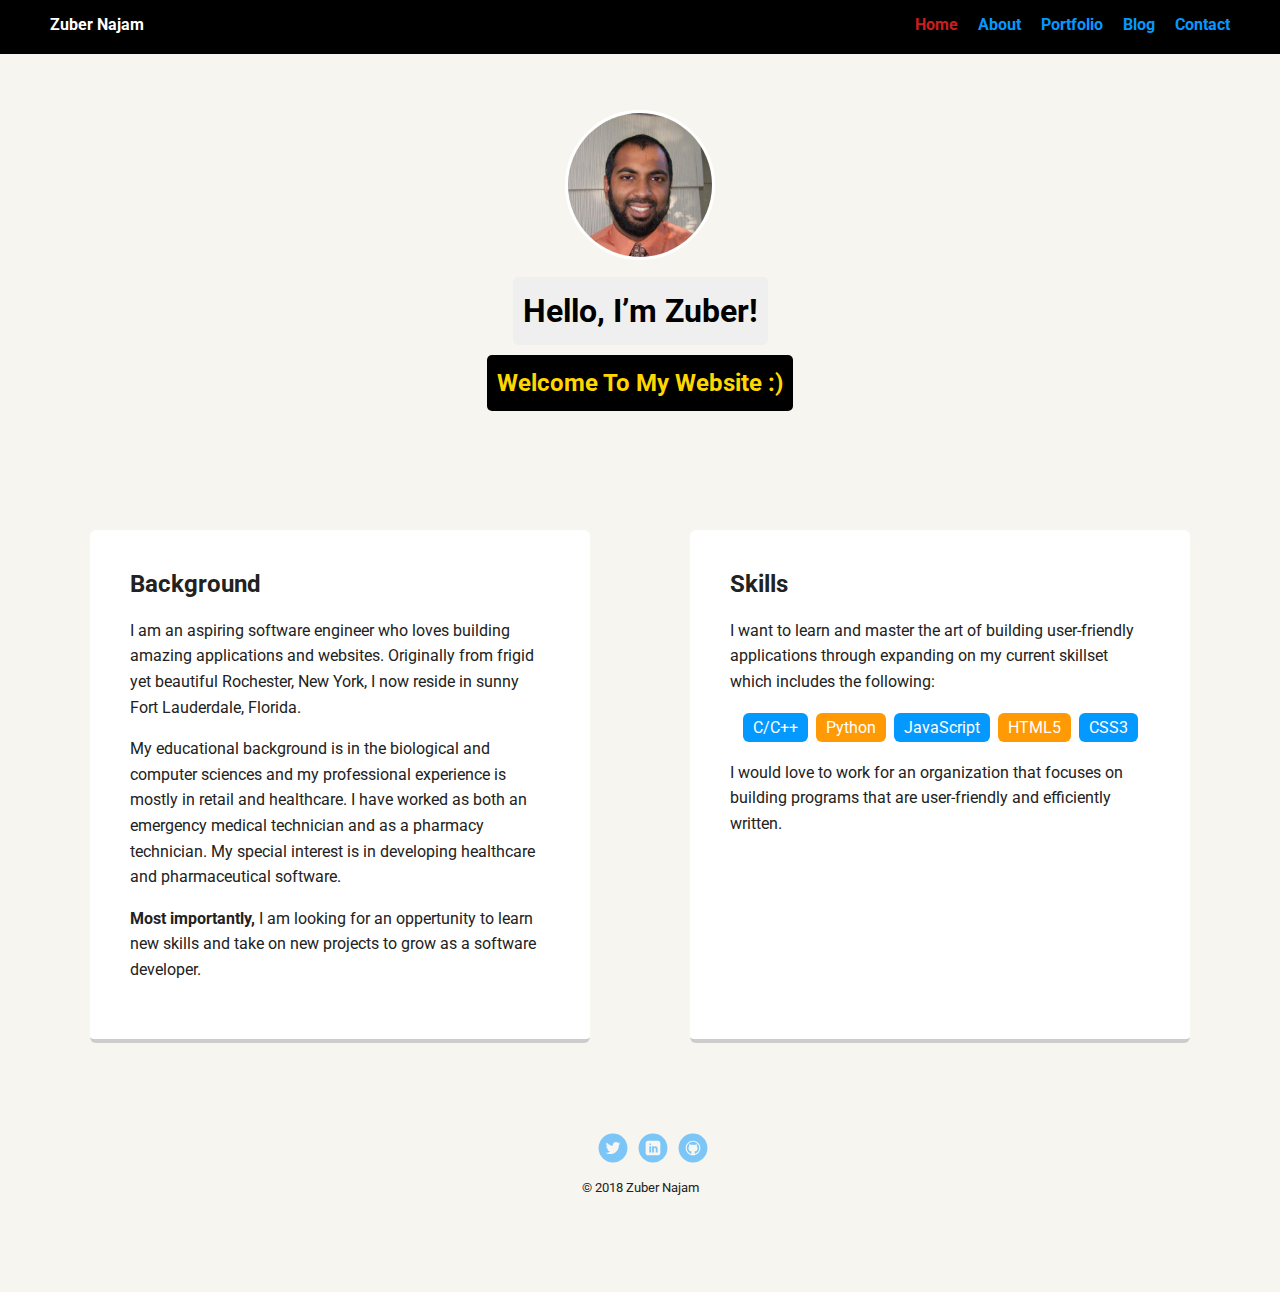
<file: index.html>
<!doctype html>
<html lang="en">
<head>
  <meta charset="utf-8">
  <title>Zuber Najam's Website</title>
  <meta name="viewport" content="width=device-width, initial-scale=1.0">
  <link rel="stylesheet" href="styles.css">
  <link href="https://fonts.googleapis.com/css?family=Muli%7CRoboto:400,300,500,700,900" rel="stylesheet"></head>
  <body>

    <div class="main-nav">
        <ul class="nav">
          <li class="name">Zuber Najam</li>
          <li><a href="index.html" class="selected">Home</a></li>
          <li><a href="about.html">About</a></li>
          <li><a href="portfolio.html">Portfolio</a></li>
          <li><a href="blog.html">Blog</a></li>
          <li><a href="contact.html">Contact</a></li>
        </ul>
    </div>

    <header>
      <img src="me.jpeg" alt="Picture of Me" class="profile-image">
      <h1 class="tag name">Hello, I’m Zuber!</h1>
      <h2 class="tag greet">Welcome To My Website :)</h2>
    </header>

    <main class="flex">
      <div class="card">
        <h2>Background</h2>
        <p>I am an aspiring software engineer who loves building amazing applications and websites. Originally from frigid yet beautiful Rochester, New York, I now reside in sunny Fort Lauderdale, Florida.</p>
        <p>My educational background is in the biological and computer sciences and my professional experience is mostly in retail and healthcare. I have worked as both an emergency medical technician and as a pharmacy technician. My special interest is in developing healthcare and pharmaceutical software.</p>
        <P><strong>Most importantly,</strong> I am looking for an oppertunity to learn new skills and take on new projects to grow as a software developer.</p>
      </div> 

      <div class="card">
        <h2>Skills</h2>
        <p>I want to learn and master the art of building user-friendly applications through expanding on my current skillset which includes the following:</p>
        <ul class="skills">
          <li>C/C++</li>
          <li>Python</li>
          <li>JavaScript</li>
          <li>HTML5</li>
          <li>CSS3</li>
        </ul>
        <p>I would love to work for an organization that focuses on building programs that are user-friendly and efficiently written.</p>
      </div> 

    </main>
    <footer>
      <ul>
        <li><a href="https://twitter.com/StarHarbinger3Z" target="_blank" class="social twitter">Twitter</a></li>
        <li><a href="https://www.linkedin.com/in/zubernajam" target="_blank" class="social linkedin">LinkedIn</a></li>
        <li><a href="https://github.com/ZuberN" target="_blank" class="social github">Github</a></li>
      </ul>
      <p class="copyright"><small> &copy; 2018 Zuber Najam</small></p>
    </footer>
  </body>
  </html>
</file>
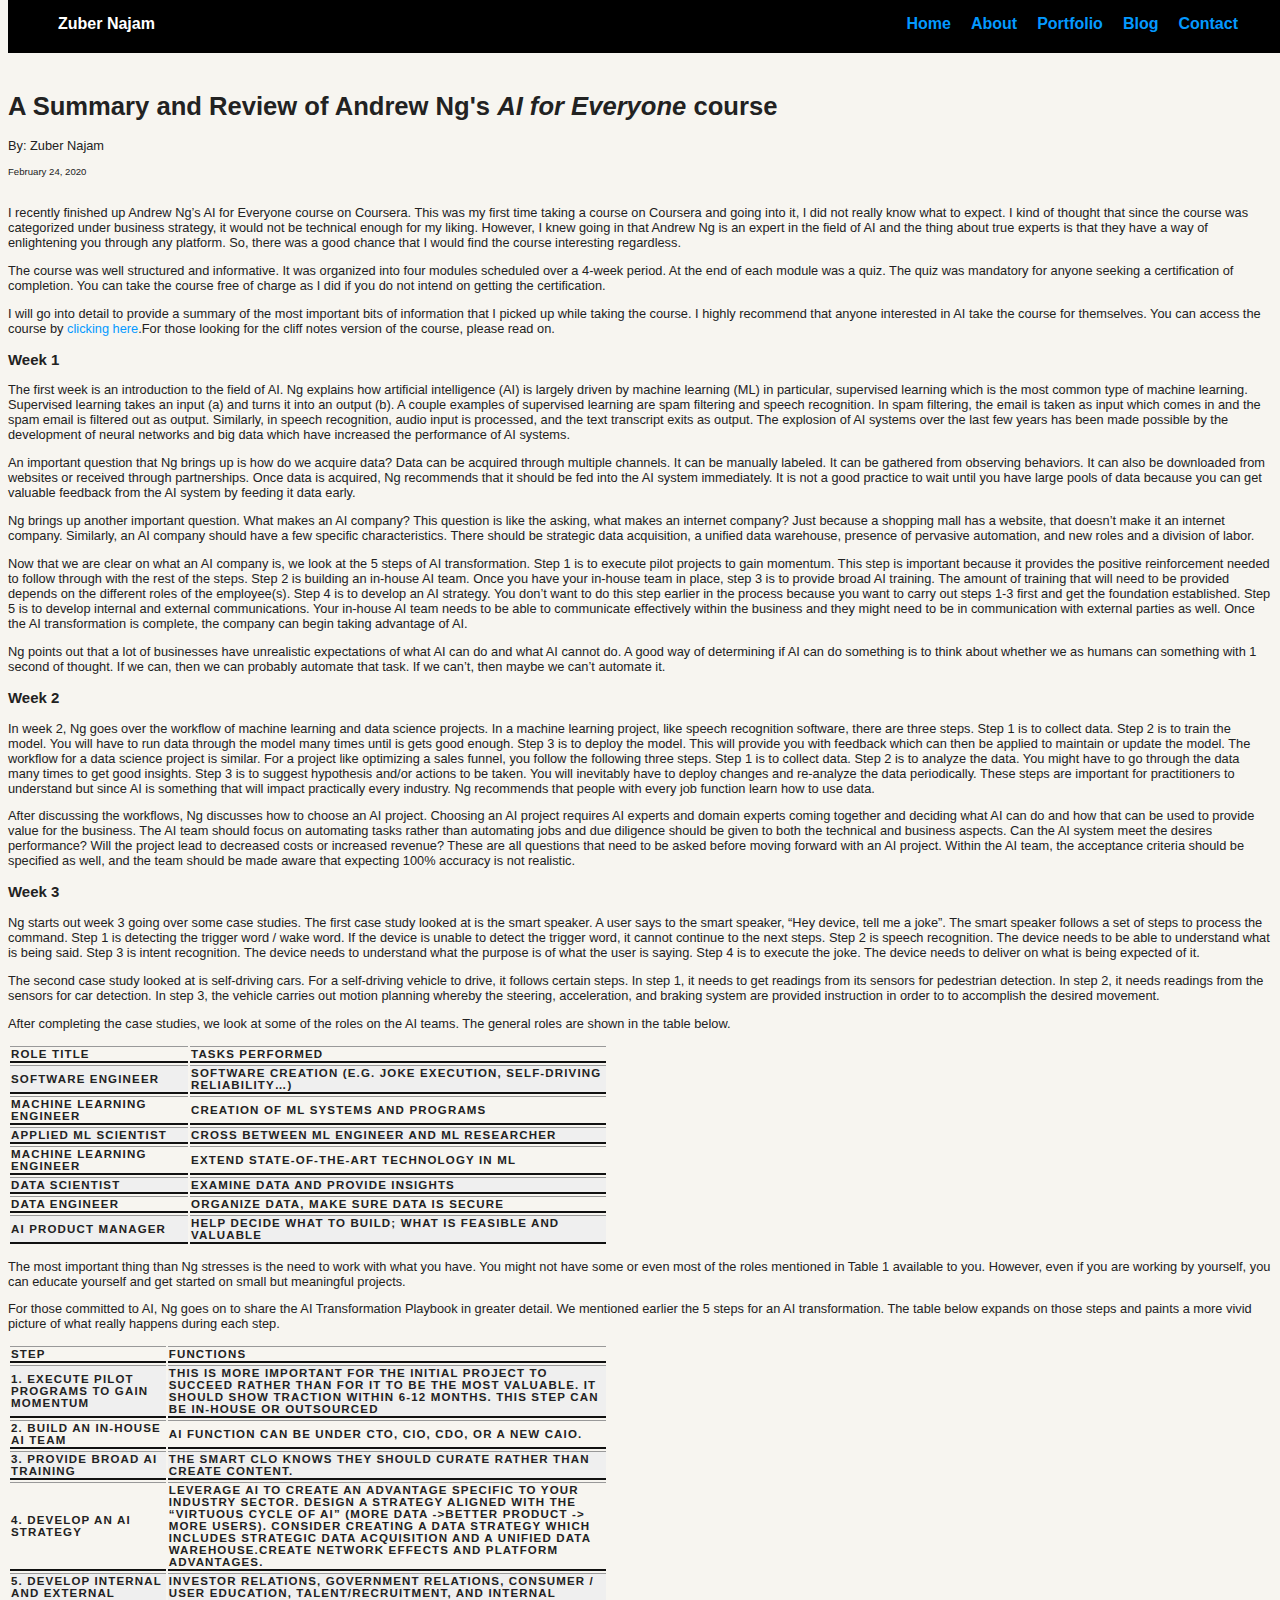
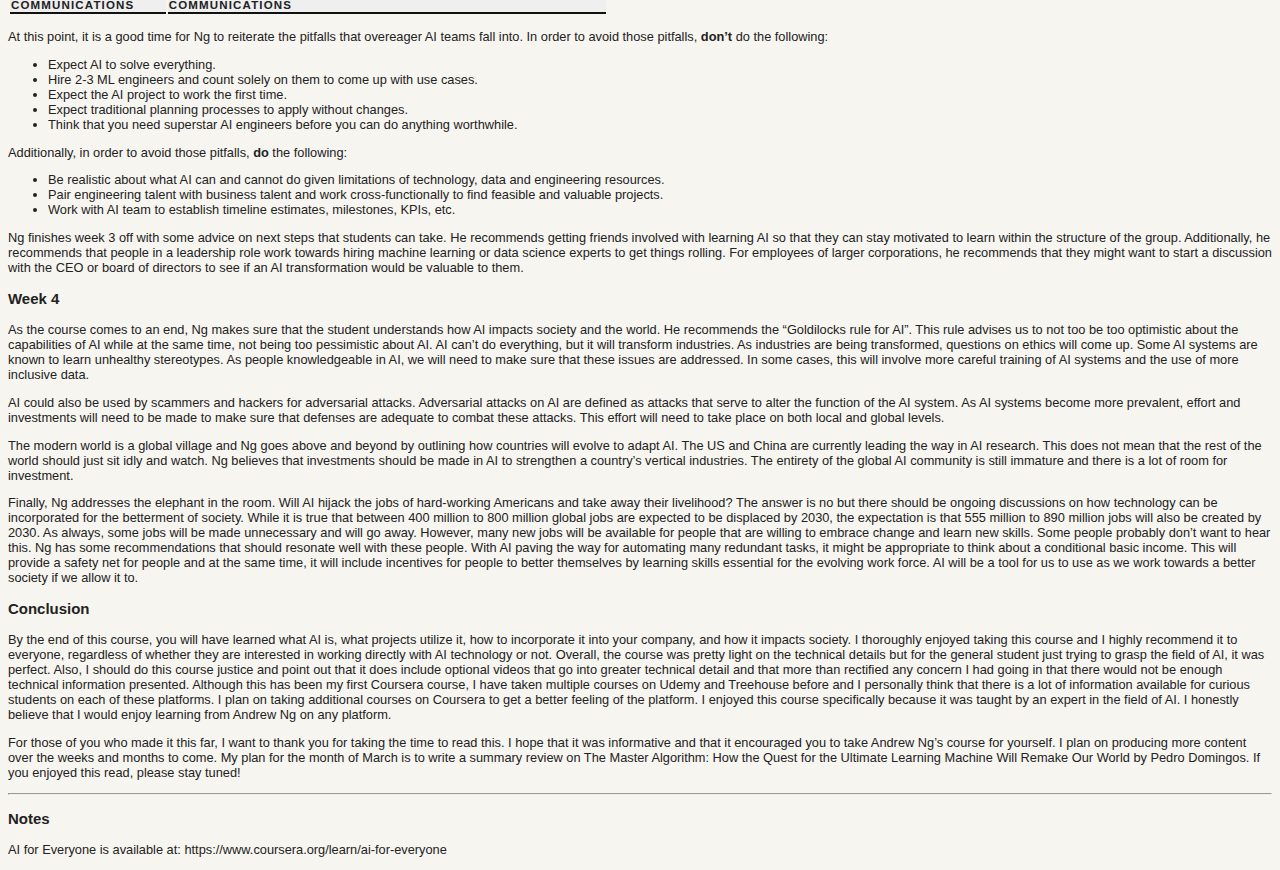
<file: A Summary and Review of Andrew Ng's AI for Everyone.html>
<!DOCTYPE html>
<!-- saved from url=(0087)file:///C:/Users/zsyed/Documents/Career/Personal%20Website/zubernajam.com/article4.html -->
<html lang="en"><head><meta http-equiv="Content-Type" content="text/html; charset=UTF-8">
  
  <title>A Summary and Review of Andrew Ng's AI for Everyone</title>
  <meta name="viewport" content="width=device-width, initial-scale=1.0">
  <link rel="stylesheet" href="./A Summary and Review of Andrew Ng&#39;s AI for Everyone_files/article4style.css">
  <link href="./A Summary and Review of Andrew Ng&#39;s AI for Everyone_files/css" rel="stylesheet"></head>
  <body>

    <div class="main-nav">
        <ul class="nav">
          <li class="name">Zuber Najam</li>
          <li><a href="file:///C:/Users/zsyed/Documents/Career/Personal%20Website/zubernajam.com/index.html">Home</a></li>
          <li><a href="file:///C:/Users/zsyed/Documents/Career/Personal%20Website/zubernajam.com/about.html">About</a></li>
          <li><a href="file:///C:/Users/zsyed/Documents/Career/Personal%20Website/zubernajam.com/portfolio.html">Portfolio</a></li>
          <li><a href="file:///C:/Users/zsyed/Documents/Career/Personal%20Website/zubernajam.com/blog.html">Blog</a></li>
          <li><a href="file:///C:/Users/zsyed/Documents/Career/Personal%20Website/zubernajam.com/contact.html">Contact</a></li>
        </ul>
    </div>
    <div class="article">
      <article>
        <header>
          <h1>A Summary and Review of Andrew Ng's <em>AI for Everyone</em> course</h1>
          <p>By: Zuber Najam </p>
          <p id="date">February 24, 2020</p>
        </header>
        
        <p>I recently finished up Andrew Ng’s AI for Everyone course on Coursera. This was my first time taking a course on Coursera and going into it, I did not really know what to expect. I kind of thought that since the course was categorized under business strategy, it would not be technical enough for my liking. However, I knew going in that Andrew Ng is an expert in the field of AI and the thing about true experts is that they have a way of enlightening you through any platform. So, there was a good chance that I would find the course interesting regardless.</p>
        <p>The course was well structured and informative. It was organized into four modules scheduled over a 4-week period. At the end of each module was a quiz. The quiz was mandatory for anyone seeking a certification of completion. You can take the course free of charge as I did if you do not intend on getting the certification.</p>
        <p>I will go into detail to provide a summary of the most important bits of information that I picked up while taking the course. I highly recommend that anyone interested in AI take the course for themselves. You can access the course by <a href="https://www.coursera.org/learn/ai-for-everyone">clicking here</a>.For those looking for the cliff notes version of the course, please read on.</p>

        <h3>Week 1</h3>

        <p>The first week is an introduction to the field of AI. Ng explains how artificial intelligence (AI) is largely driven by machine learning (ML) in particular, supervised learning which is the most common type of machine learning. Supervised learning takes an input (a) and turns it into an output (b). A couple examples of supervised learning are spam filtering and speech recognition. In spam filtering, the email is taken as input which comes in and the spam email is filtered out as output. Similarly, in speech recognition, audio input is processed, and the text transcript exits as output. The explosion of AI systems over the last few years has been made possible by the development of neural networks and big data which have increased the performance of AI systems.</p>
        <p>An important question that Ng brings up is how do we acquire data? Data can be acquired through multiple channels. It can be manually labeled. It can be gathered from observing behaviors. It can also be downloaded from websites or received through partnerships. Once data is acquired, Ng recommends that it should be fed into the AI system immediately. It is not a good practice to wait until you have large pools of data because you can get valuable feedback from the AI system by feeding it data early.</p>
        <p>Ng brings up another important question. What makes an AI company? This question is like the asking, what makes an internet company? Just because a shopping mall has a website, that doesn’t make it an internet company. Similarly, an AI company should have a few specific characteristics. There should be strategic data acquisition, a unified data warehouse, presence of pervasive automation, and new roles and a division of labor.</p>
        <p>Now that we are clear on what an AI company is, we look at the 5 steps of AI transformation.  Step 1 is to execute pilot projects to gain momentum. This step is important because it provides the positive reinforcement needed to follow through with the rest of the steps. Step 2 is building an in-house AI team. Once you have your in-house team in place, step 3 is to provide broad AI training. The amount of training that will need to be provided depends on the different roles of the employee(s). Step 4 is to develop an AI strategy. You don’t want to do this step earlier in the process because you want to carry out steps 1-3 first and get the foundation established. Step 5 is to develop internal and external communications. Your in-house AI team needs to be able to communicate effectively within the business and they might need to be in communication with external parties as well. Once the AI transformation is complete, the company can begin taking advantage of AI.</p>
        <p>Ng points out that a lot of businesses have unrealistic expectations of what AI can do and what AI cannot do. A good way of determining if AI can do something is to think about whether we as humans can something with 1 second of thought. If we can, then we can probably automate that task. If we can’t, then maybe we can’t automate it.</p>
        
        <h3>Week 2</h3>
        
        <p>In week 2, Ng goes over the workflow of machine learning and data science projects. In a machine learning project, like speech recognition software, there are three steps. Step 1 is to collect data. Step 2 is to train the model. You will have to run data through the model many times until is gets good enough. Step 3 is to deploy the model. This will provide you with feedback which can then be applied to maintain or update the model. The workflow for a data science project is similar. For a project like optimizing a sales funnel, you follow the following three steps. Step 1 is to collect data. Step 2 is to analyze the data. You might have to go through the data many times to get good insights. Step 3 is to suggest hypothesis and/or actions to be taken. You will inevitably have to deploy changes and re-analyze the data periodically. These steps are important for practitioners to understand but since AI is something that will impact practically every industry. Ng recommends that people with every job function learn how to use data.</p>
        <p>After discussing the workflows, Ng discusses how to choose an AI project. Choosing an AI project requires AI experts and domain experts coming together and deciding what AI can do and how that can be used to provide value for the business. The AI team should focus on automating tasks rather than automating jobs and due diligence should be given to both the technical and business aspects. Can the AI system meet the desires performance? Will the project lead to decreased costs or increased revenue? These are all questions that need to be asked before moving forward with an AI project. Within the AI team, the acceptance criteria should be specified as well, and the team should be made aware that expecting 100% accuracy is not realistic.</p>
        <h3>Week 3</h3>
        <p>Ng starts out week 3 going over some case studies. The first case study looked at is the smart speaker. A user says to the smart speaker, “Hey device, tell me a joke”. The smart speaker follows a set of steps to process the command. Step 1 is detecting the trigger word / wake word. If the device is unable to detect the trigger word, it cannot continue to the next steps. Step 2 is speech recognition. The device needs to be able to understand what is being said. Step 3 is intent recognition. The device needs to understand what the purpose is of what the user is saying. Step 4 is to execute the joke. The device needs to deliver on what is being expected of it. </p>
        <p>The second case study looked at is self-driving cars. For a self-driving vehicle to drive, it follows certain steps. In step 1, it needs to get readings from its sensors for pedestrian detection. In step 2, it needs readings from the sensors for car detection. In step 3, the vehicle carries out motion planning whereby the steering, acceleration, and braking system are provided instruction in order to to accomplish the desired movement.</p>
        <p>After completing the case studies, we look at some of the roles on the AI teams. The general roles are shown in the table below.</p>
        <table>
          <tbody><tr>
            <th>Role Title</th>
            <th>Tasks Performed</th>
          </tr>
          <tr class="even">
            <th>Software Engineer</th>
            <th>Software creation (e.g. joke execution, self-driving reliability…)</th>
          </tr>
          <tr>
            <th>Machine Learning Engineer</th>
            <th>Creation of ML systems and programs</th>
          </tr>
          <tr class="even">
            <th>Applied ML Scientist</th>
            <th>Cross between ML engineer and ML researcher</th>
          </tr>
          <tr>
            <th>Machine Learning Engineer</th>
            <th>Extend state-of-the-art technology in ML</th>
          </tr>
          <tr class="even">
            <th>Data Scientist</th>
            <th>Examine data and provide insights</th>
          </tr>
          <tr>
            <th>Data Engineer</th>
            <th>Organize data, make sure data is secure</th>
          </tr>
          <tr class="even">
            <th>AI Product Manager</th>
            <th>Help decide what to build; what is feasible and valuable</th>
          </tr>
        </tbody></table>
        <p>The most important thing than Ng stresses is the need to work with what you have. You might not have some or even most of the roles mentioned in Table 1 available to you. However, even if you are working by yourself, you can educate yourself and get started on small but meaningful projects.</p>
        <p>For those committed to AI, Ng goes on to share the AI Transformation Playbook in greater detail. We mentioned earlier the 5 steps for an AI transformation. The table below expands on those steps and paints a more vivid picture of what really happens during each step.</p>
        <table>
          <tbody><tr>
            <th>Step</th>
            <th>Functions</th>
          </tr>
          <tr class="even">
            <th>1. Execute pilot programs to gain momentum</th>
            <th>This is more important for the initial project to succeed rather than for it to be the most valuable. It should show traction within 6-12 months. This step can be in-house or outsourced</th>
          </tr>
          <tr>
            <th>2. Build an in-house AI team </th>
            <th> AI function can be under CTO, CIO, CDO, or a new CAIO.</th>
          </tr>
          <tr class="even">
            <th>3. Provide broad AI training</th>
            <th>The smart CLO knows they should curate rather than create content.</th>
          </tr>
          <tr>
            <th>4. Develop an AI strategy</th>
            <th> Leverage AI to create an advantage specific to your industry sector. Design a strategy aligned with the “Virtuous Cycle of AI” (More data -&gt;better product -&gt; more users). Consider creating a data strategy which includes strategic data acquisition and a unified data warehouse.Create network effects and platform advantages.
            </th>
          </tr>
          <tr class="even">
            <th>5. Develop internal and external communications</th>
            <th>Investor relations, government relations, consumer / user education, talent/recruitment, and internal communications </th>
          </tr>
        </tbody></table>

        <p>At this point, it is a good time for Ng to reiterate the pitfalls that overeager AI teams fall into. In order to avoid those pitfalls, <strong>don’t</strong> do the following:</p>
        <ul>
          <li>Expect AI to solve everything.</li>
          <li>Hire 2-3 ML engineers and count solely on them to come up with use cases.</li>
          <li>Expect the AI project to work the first time.</li>
          <li>Expect traditional planning processes to apply without changes.</li>
          <li>Think that you need superstar AI engineers before you can do anything worthwhile.</li>
        </ul>

        <p>Additionally, in order to avoid those pitfalls, <strong>do</strong> the following:</p>
        <ul>
          <li>Be realistic about what AI can and cannot do given limitations of technology, data and engineering resources.</li>
          <li>Pair engineering talent with business talent and work cross-functionally to find feasible and valuable projects.</li>
          <li>Work with AI team to establish timeline estimates, milestones, KPIs, etc.</li>
        </ul>

        <p>Ng finishes week 3 off with some advice on next steps that students can take. He recommends getting friends involved with learning AI so that they can stay motivated to learn within the structure of the group. Additionally, he recommends that people in a leadership role work towards hiring machine learning or data science experts to get things rolling. For employees of larger corporations, he recommends that they might want to start a discussion with the CEO or board of directors to see if an AI transformation would be valuable to them.</p>

        <h3>Week 4</h3>

        <p>As the course comes to an end, Ng makes sure that the student understands how AI impacts society and the world. He recommends the “Goldilocks rule for AI”. This rule advises us to not too be too optimistic about the capabilities of AI while at the same time, not being too pessimistic about AI. AI can’t do everything, but it will transform industries. As industries are being transformed, questions on ethics will come up. Some AI systems are known to learn unhealthy stereotypes. As people knowledgeable in AI, we will need to make sure that these issues are addressed. In some cases, this will involve more careful training of AI systems and the use of more inclusive data.</p>
        <p>AI could also be used by scammers and hackers for adversarial attacks. Adversarial attacks on AI are defined as attacks that serve to alter the function of the AI system. As AI systems become more prevalent, effort and investments will need to be made to make sure that defenses are adequate to combat these attacks. This effort will need to take place on both local and global levels.</p>
        <p>The modern world is a global village and Ng goes above and beyond by outlining how countries will evolve to adapt AI. The US and China are currently leading the way in AI research. This does not mean that the rest of the world should just sit idly and watch. Ng believes that investments should be made in AI to strengthen a country’s vertical industries. The entirety of the global AI community is still immature and there is a lot of room for investment.</p>
        <p>Finally, Ng addresses the elephant in the room. Will AI hijack the jobs of hard-working Americans and take away their livelihood? The answer is no but there should be ongoing discussions on how technology can be incorporated for the betterment of society. While it is true that between 400 million to 800 million global jobs are expected to be displaced by 2030, the expectation is that 555 million to 890 million jobs will also be created by 2030. As always, some jobs will be made unnecessary and will go away. However, many new jobs will be available for people that are willing to embrace change and learn new skills. Some people probably don’t want to hear this. Ng has some recommendations that should resonate well with these people. With AI paving the way for automating many redundant tasks, it might be appropriate to think about a conditional basic income. This will provide a safety net for people and at the same time, it will include incentives for people to better themselves by learning skills essential for the evolving work force. AI will be a tool for us to use as we work towards a better society if we allow it to.</p>
        <h3>Conclusion</h3>
        <p>By the end of this course, you will have learned what AI is, what projects utilize it, how to incorporate it into your company, and how it impacts society. I thoroughly enjoyed taking this course and I highly recommend it to everyone, regardless of whether they are interested in working directly with AI technology or not. Overall, the course was pretty light on the technical details but for the general student just trying to grasp the field of AI, it was perfect. Also, I should do this course justice and point out that it does include optional videos that go into greater technical detail and that more than rectified any concern I had going in that there would not be enough technical information presented. Although this has been my first Coursera course, I have taken multiple courses on Udemy and Treehouse before and I personally think that there is a lot of information available for curious students on each of these platforms. I plan on taking additional courses on Coursera to get a better feeling of the platform. I enjoyed this course specifically because it was taught by an expert in the field of AI. I honestly believe that I would enjoy learning from Andrew Ng on any platform.</p>
        <p>For those of you who made it this far, I want to thank you for taking the time to read this. I hope that it was informative and that it encouraged you to take Andrew Ng’s course for yourself. I plan on producing more content over the weeks and months to come. My plan for the month of March is to write a summary review on The Master Algorithm: How the Quest for the Ultimate Learning Machine Will Remake Our World by Pedro Domingos. If you enjoyed this read, please stay tuned!</p>

        <hr>
        <h3>Notes</h3>
        <p>AI for Everyone is available at: https://www.coursera.org/learn/ai-for-everyone</p>
      </article>
    </div>
  </body></html>
</file>
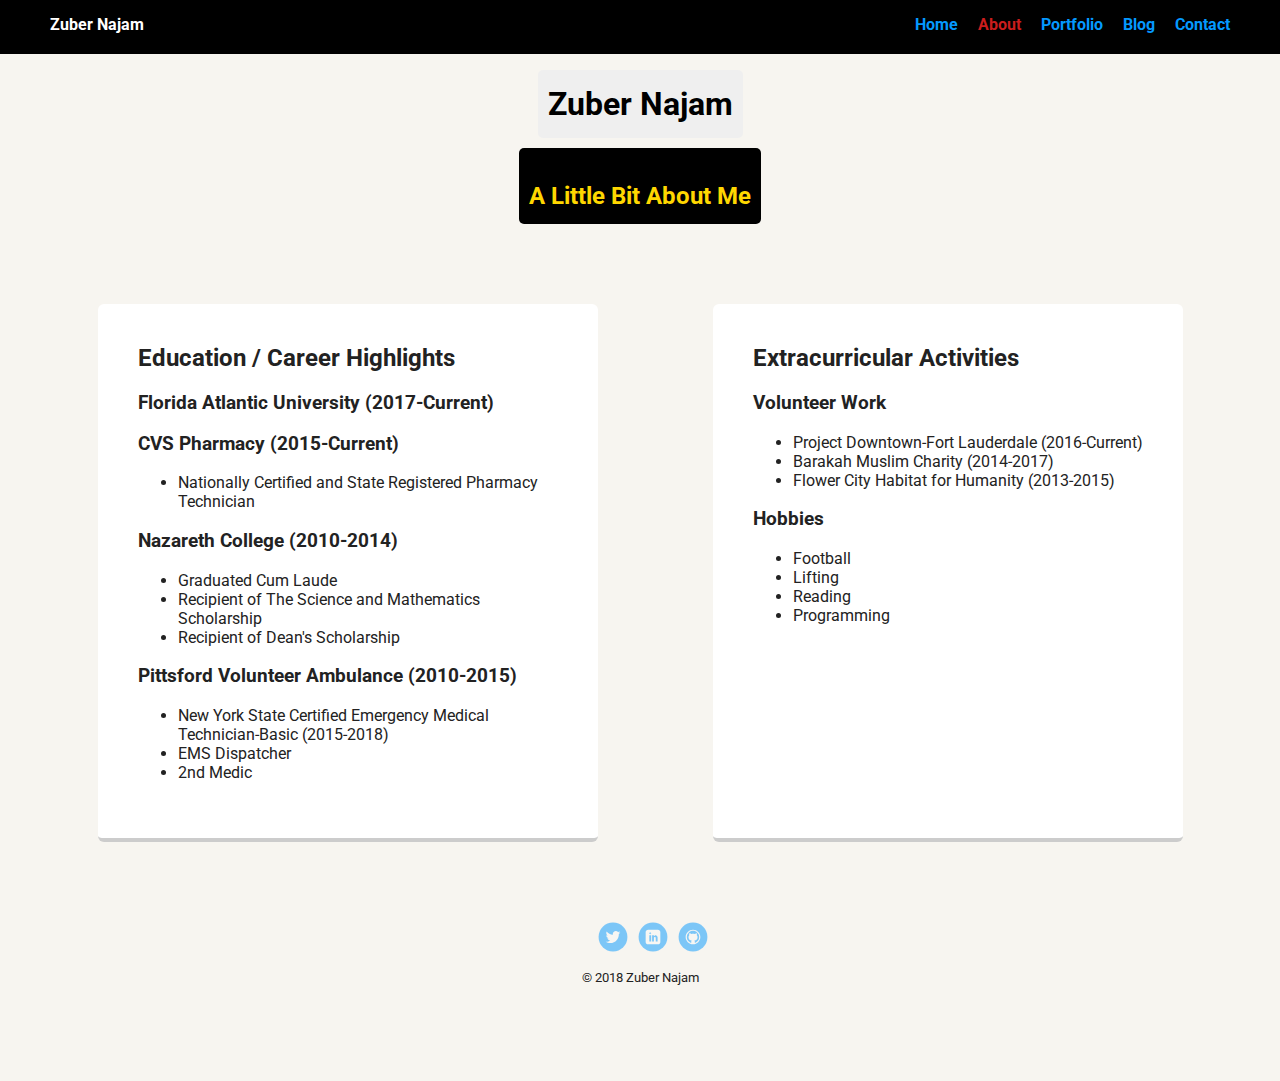
<file: about.html>
<!doctype html>
<html lang="en">
<head>
  <meta charset="utf-8">
  <title>About</title>
  <meta name="viewport" content="width=device-width, initial-scale=1.0">
  <link rel="stylesheet" href="portfoliostyles.css">
  <link href="https://fonts.googleapis.com/css?family=Muli%7CRoboto:400,300,500,700,900" rel="stylesheet"></head>
  <body>

    <div class="main-nav">
        <ul class="nav">
          <li class="name">Zuber Najam</li>
          <li><a href="index.html">Home</a></li>
          <li><a href="about.html" class="selected">About</a></li>
          <li><a href="portfolio.html">Portfolio</a></li>
          <li><a href="blog.html">Blog</a></li>
          <li><a href="contact.html">Contact</a></li>
        </ul>
    </div>
    <header>
      
      <h1 class="tag name">Zuber Najam</h1>
      <h2 class="tag greet">A Little Bit About Me</h2>
    </header>
    <main class="flex">
      <div class="card">
        <h2>Education / Career Highlights</h2>
        <h3>Florida Atlantic University (2017-Current) </h3>
        <h3>CVS Pharmacy (2015-Current)</h3>
        <ul>
          <li>Nationally Certified and State Registered Pharmacy Technician</li>
        </ul>
        <h3>Nazareth College (2010-2014)</h3>
        <ul>
          <li>Graduated Cum Laude</li>
          <li>Recipient of The Science and Mathematics Scholarship</li>
          <li>Recipient of Dean's Scholarship</li>
        </ul>
        <h3>Pittsford Volunteer Ambulance (2010-2015)</h3>
        <ul>
          <li>New York State Certified Emergency Medical Technician-Basic (2015-2018)</li>
          <li>EMS Dispatcher</li>
          <li>2nd Medic</li>
        </ul>
      </div> 


      <div class="card">
        <h2>Extracurricular Activities</h2>
        <h3>Volunteer Work</h3>
         <ul>
          <li>Project Downtown-Fort Lauderdale (2016-Current)</li>
          <li>Barakah Muslim Charity (2014-2017)</li>
          <li>Flower City Habitat for Humanity (2013-2015)</li>
        </ul>
        <h3>Hobbies</h3>
         <ul>
          <li>Football</li>
          <li>Lifting</li>
          <li>Reading</li>
          <li>Programming</li>
        </ul>


    </main>
    <footer>
      <ul>
        <li><a href="https://twitter.com/ZNDeveloper" target="_blank" class="social twitter">Twitter</a></li>
        <li><a href="https://www.linkedin.com/in/zubernajam" target="_blank" class="social linkedin">LinkedIn</a></li>
        <li><a href="https://github.com/ZuberN" target="_blank" class="social github">Github</a></li>
      </ul>
      <p class="copyright"><small> &copy; 2018 Zuber Najam</small></p>
    </footer>
  </body>
  </html>
</file>
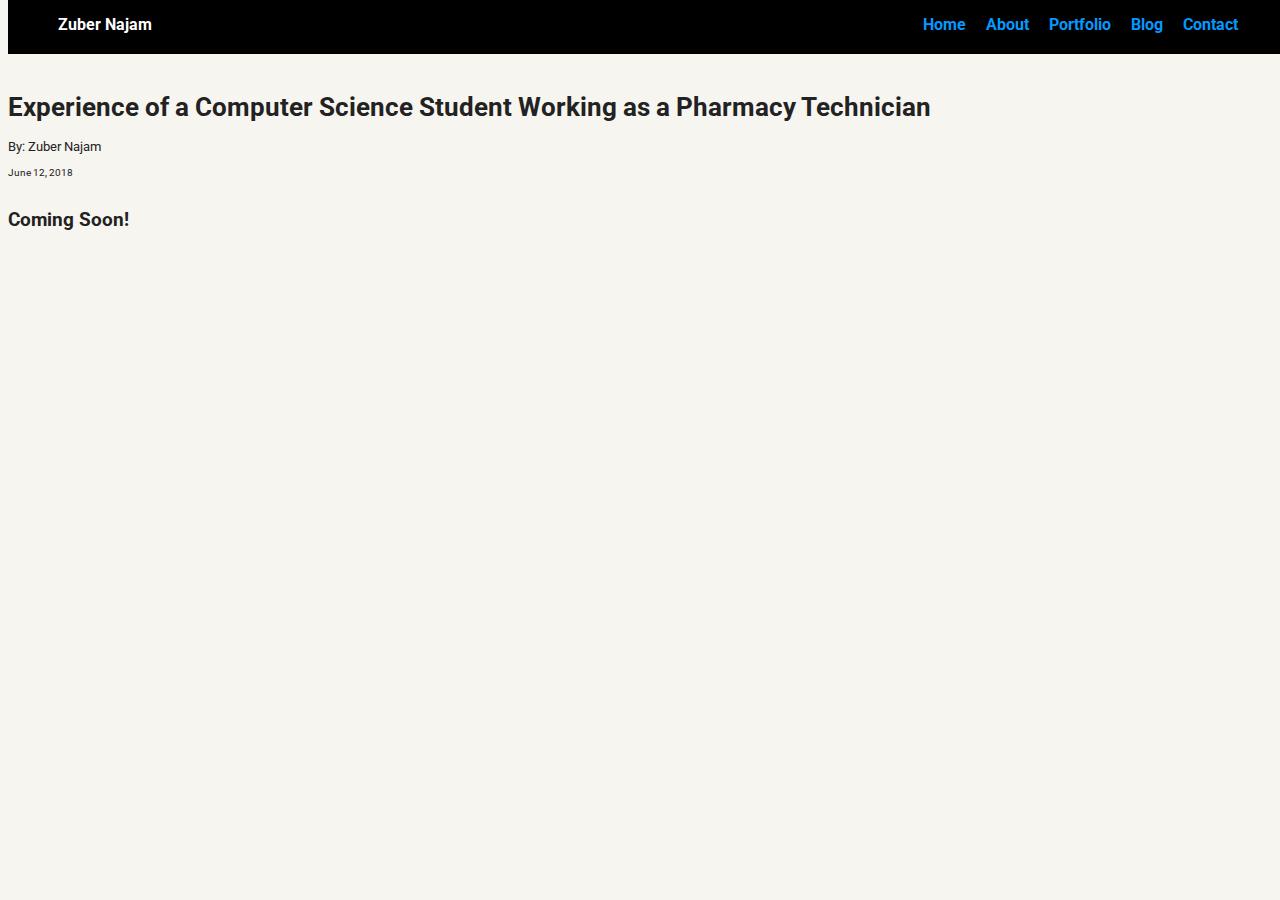
<file: article2.html>
<!doctype html>
<html lang="en">
<head>
  <meta charset="utf-8">
  <title>About</title>
  <meta name="viewport" content="width=device-width, initial-scale=1.0">
  <link rel="stylesheet" href="articlestyle.css">
  <link href="https://fonts.googleapis.com/css?family=Muli%7CRoboto:400,300,500,700,900" rel="stylesheet"></head>
  <body>

    <div class="main-nav">
        <ul class="nav">
          <li class="name">Zuber Najam</li>
          <li><a href="index.html">Home</a></li>
          <li><a href="about.html" class="selected">About</a></li>
          <li><a href="portfolio.html">Portfolio</a></li>
          <li><a href="blog.html">Blog</a></li>
          <li><a href="contact.html">Contact</a></li>
        </ul>
    </div>
    <main class="flex">
    <div class="article">
      <article>
        <header>
          <h1>Experience of a Computer Science Student Working as a Pharmacy Technician</h1>
          <p>By: Zuber Najam </p>
          <p id="date">June 12, 2018</p>
        </header>

        <h2>Coming Soon!</h2>

         <!--<p>Programming a computer and manually preparing medications for a patient hardly seem like they go hand in hand. Truth be told though, my skillset as an aspiring software engineer has been enhanced by the experience that I have gained from working in a retail pharmacy. This is because the workplace has helped me develop softskills   been the inspiration for many of the projects that I plan on pursuing, knowing that they can have a direct impact on patient care. It is far easier to conceive an idea for a project when you can understand the problem to be solved. As a pharmacy technician, I am always amazed by how large corporate software can be so well attuned that I can fill a prescription in Fort Lauderdale, FL for a visiting tourist by transferring his prescription over electronically form his local branch of our pharmacy at Puerto Rico. It is convenient for the patient and it helps us as representatives of the healthcare profession to provide a higher level of patient care. However, as a student of computer science and programming, I often find myself wondering how I would approach the logic and design behind the software if I was responsible for creating and maintaining it. Maybe being the epitome of nerdom, I have found that many matter of fact conversations that I have had with co-workers quickly become homework assignments for me to go home and create a program to make the lives of both our patients and our own easier. I like to believe that the university is where I get ready to take off the training wheels and the workplace is what actually allows me to take them off.</p>
         <p>My average day at my workplace usually involves me typing in prescriptions for our patients</p>-->
  

    </div>

    </main>
  </body>
  </html>
</file>
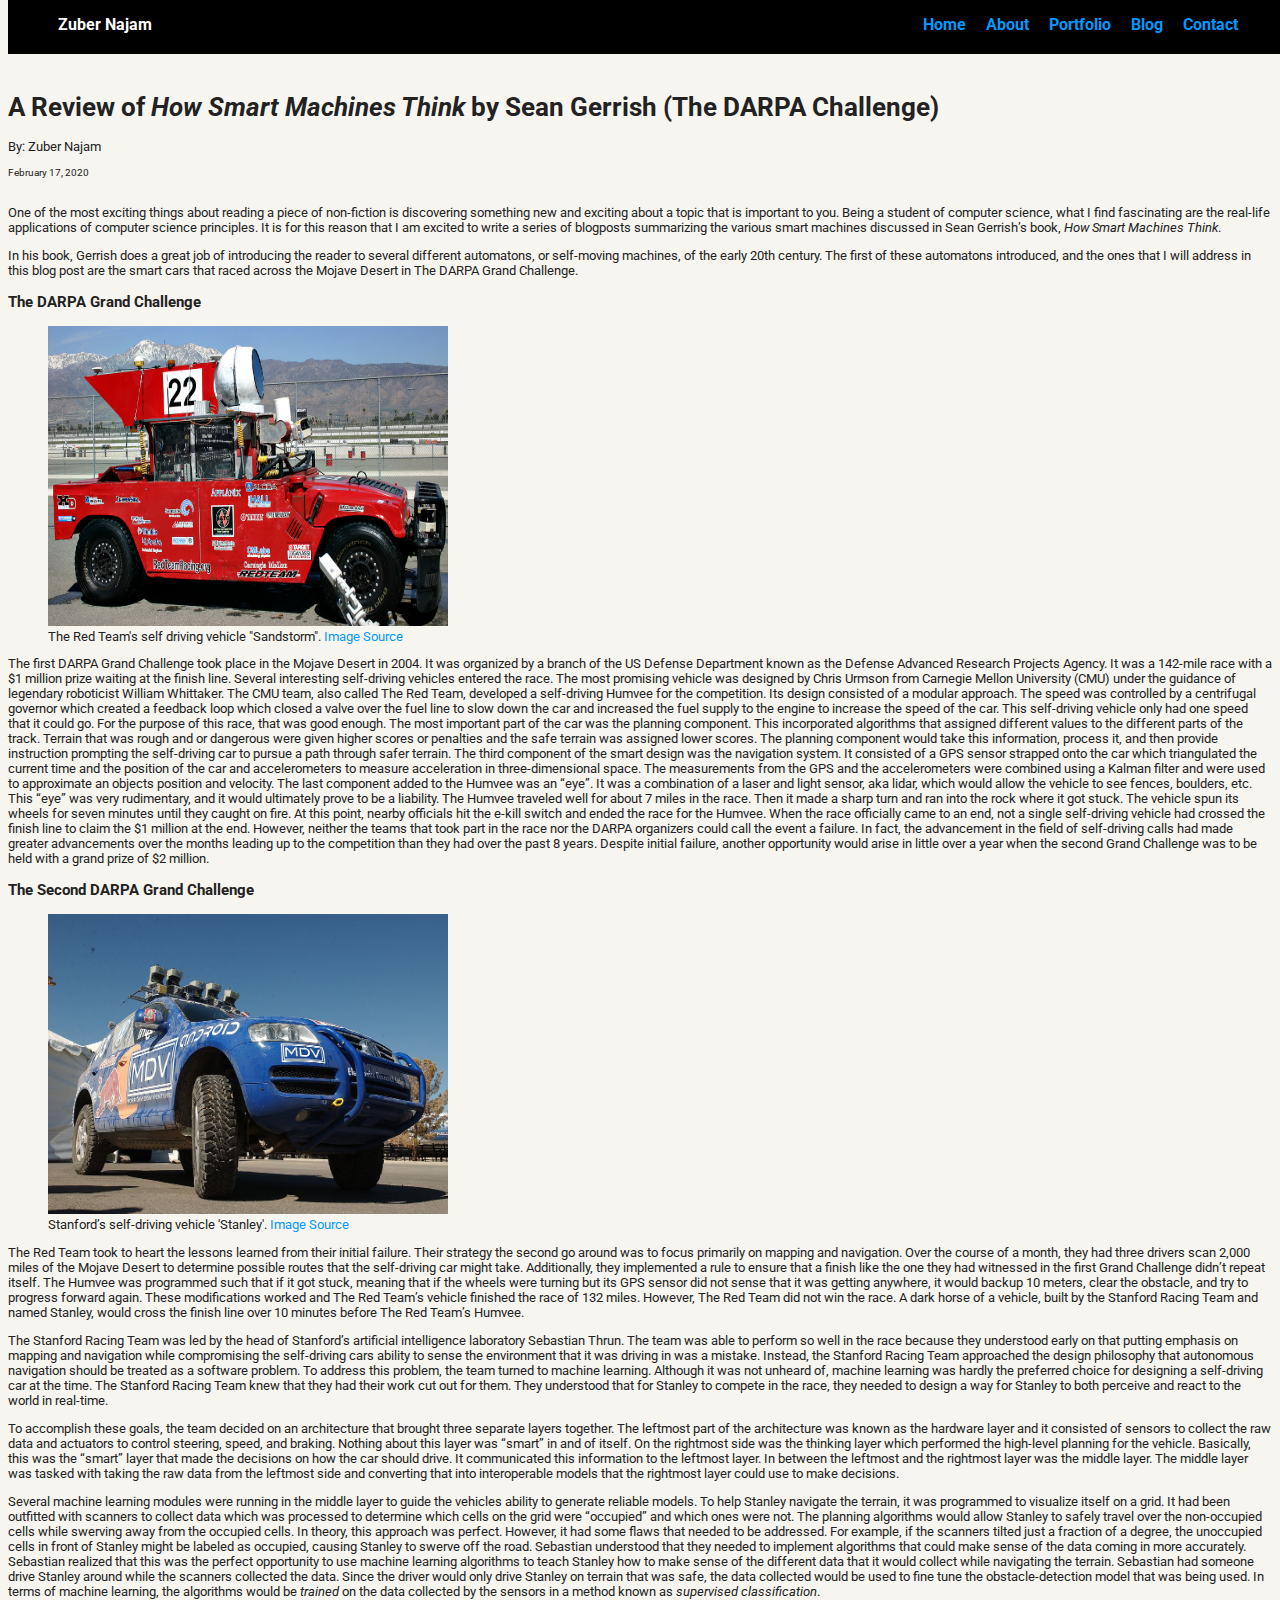
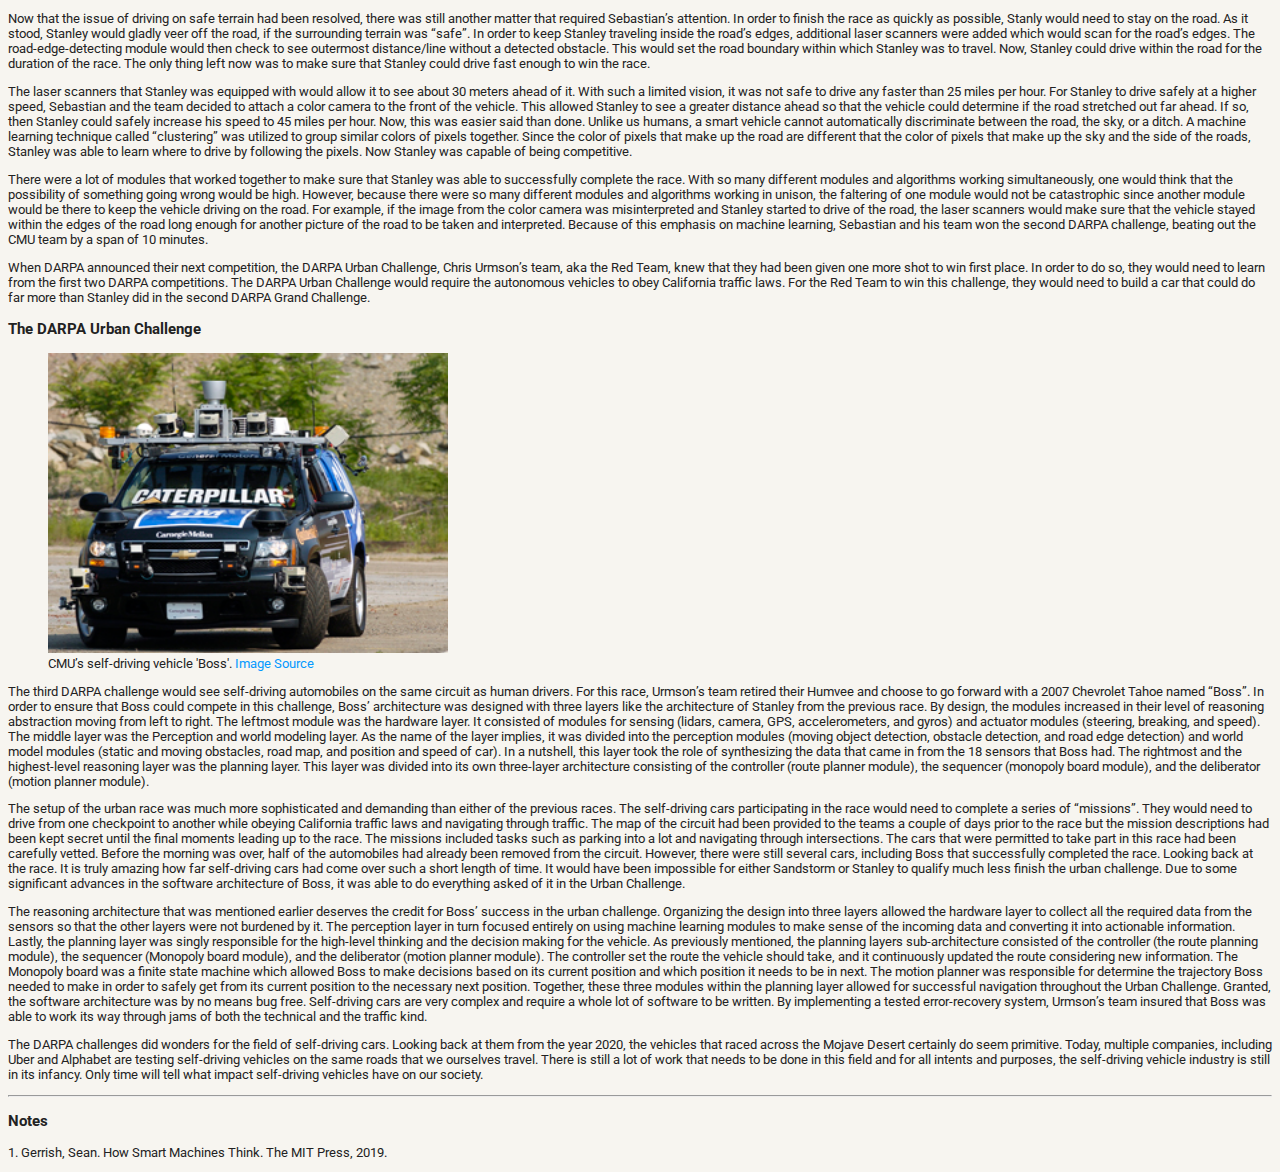
<file: article3.html>
<!doctype html>
<html lang="en">
<head>
  <meta charset="utf-8">
  <title>How Smart Machines Think: The DARPA Grand Challenge</title>
  <meta name="viewport" content="width=device-width, initial-scale=1.0">
  <link rel="stylesheet" href="articlestyle.css">
  <link href="https://fonts.googleapis.com/css?family=Muli%7CRoboto:400,300,500,700,900" rel="stylesheet"></head>
  <body>

    <div class="main-nav">
        <ul class="nav">
          <li class="name">Zuber Najam</li>
          <li><a href="index.html">Home</a></li>
          <li><a href="about.html">About</a></li>
          <li><a href="portfolio.html">Portfolio</a></li>
          <li><a href="blog.html">Blog</a></li>
          <li><a href="contact.html">Contact</a></li>
        </ul>
    </div>
    <div class="article">
      <article>
        <header>
          <h1>A Review of <em>How Smart Machines Think</em> by Sean Gerrish (The DARPA Challenge)</h1>
          <p>By: Zuber Najam </p>
          <p id="date">February 17, 2020</p>
        </header>
        
        <p>One of the most exciting things about reading a piece of non-fiction is discovering something new and exciting about a topic that is important to you. Being a student of computer science, what I find fascinating are the real-life applications of computer science principles. It is for this reason that I am excited to write a series of blogposts summarizing the various smart machines discussed in Sean Gerrish’s book, <em>How Smart Machines Think</em>.</p>
        <p>In his book, Gerrish does a great job of introducing the reader to several different automatons, or self-moving machines, of the early 20th century. The first of these automatons introduced, and the ones that I will address in this blog post are the smart cars that raced across the Mojave Desert in The DARPA Grand Challenge.</p>

        <h3>The DARPA Grand Challenge</h3>
        <figure>
          <img src="images3/CMU_Sandstorm.jpeg" alt="CMU's Sandstorm vehicle" width="400" height="300"/>
        <br />
        <figcaption> The Red Team's self driving vehicle "Sandstorm". <a href="https://en.wikipedia.org/wiki/Sandstorm_(vehicle)#/media/File:CMU_Sandstorm.jpg">Image Source</a> </figcaption>
        </figure>

        <p>The first DARPA Grand Challenge took place in the Mojave Desert in 2004. It was organized by a branch of the US Defense Department known as the Defense Advanced Research Projects Agency. It was a 142-mile race with a $1 million prize waiting at the finish line. Several interesting self-driving vehicles entered the race. The most promising vehicle was designed by Chris Urmson from Carnegie Mellon University (CMU) under the guidance of legendary roboticist William Whittaker. The CMU team, also called The Red Team, developed a self-driving Humvee for the competition. Its design consisted of a modular approach. The speed was controlled by a centrifugal governor which created a feedback loop which closed a valve over the fuel line to slow down the car and increased the fuel supply to the engine to increase the speed of the car. This self-driving vehicle only had one speed that it could go. For the purpose of this race, that was good enough. The most important part of the car was the planning component. This incorporated algorithms that assigned different values to the different parts of the track. Terrain that was rough and or dangerous were given higher scores or penalties and the safe terrain was assigned lower scores. The planning component would take this information, process it, and then provide instruction prompting the self-driving car to pursue a path through safer terrain. The third component of the smart design was the navigation system. It consisted of a GPS sensor strapped onto the car which triangulated the current time and the position of the car and accelerometers to measure acceleration in three-dimensional space. The measurements from the GPS and the accelerometers were combined using a Kalman filter and were used to approximate an objects position and velocity. The last component added to the Humvee was an “eye”. It was a combination of a laser and light sensor, aka lidar, which would allow the vehicle to see fences, boulders, etc. This “eye” was very rudimentary, and it would ultimately prove to be a liability. The Humvee traveled well for about 7 miles in the race. Then it made a sharp turn and ran into the rock where it got stuck. The vehicle spun its wheels for seven minutes until they caught on fire. At this point, nearby officials hit the e-kill switch and ended the race for the Humvee. When the race officially came to an end, not a single self-driving vehicle had crossed the finish line to claim the $1 million at the end. However, neither the teams that took part in the race nor the DARPA organizers could call the event a failure. In fact, the advancement in the field of self-driving calls had made greater advancements over the months leading up to the competition than they had over the past 8 years. Despite initial failure, another opportunity would arise in little over a year when the second Grand Challenge was to be held with a grand prize of $2 million.</p>

        <h3>The Second DARPA Grand Challenge</h3>
        <figure>
          <img src="images3/Stanley.jpeg" alt="Stanford’s self-driving vehicle 'Stanley'". width="400" height="300"/>
        <br />
        <figcaption> Stanford’s self-driving vehicle 'Stanley'. <a href="https://en.wikipedia.org/wiki/Stanley_(vehicle)#/media/File:Stanley2.JPG">Image Source</a> </figcaption>
        </figure>
        <p> The Red Team took to heart the lessons learned from their initial failure. Their strategy the second go around was to focus primarily on mapping and navigation. Over the course of a month, they had three drivers scan 2,000 miles of the Mojave Desert to determine possible routes that the self-driving car might take. Additionally, they implemented a rule to ensure that a finish like the one they had witnessed in the first Grand Challenge didn’t repeat itself. The Humvee was programmed such that if it got stuck, meaning that if the wheels were turning but its GPS sensor did not sense that it was getting anywhere, it would backup 10 meters, clear the obstacle, and try to progress forward again. These modifications worked and The Red Team’s vehicle finished the race of 132 miles. However, The Red Team did not win the race. A dark horse of a vehicle, built by the Stanford Racing Team and named Stanley, would cross the finish line over 10 minutes before The Red Team’s Humvee.</p> 
        <p>The Stanford Racing Team was led by the head of Stanford’s artificial intelligence laboratory Sebastian Thrun. The team was able to perform so well in the race because they understood early on that putting emphasis on mapping and navigation while compromising the self-driving cars ability to sense the environment that it was driving in was a mistake. Instead, the Stanford Racing Team approached the design philosophy that autonomous navigation should be treated as a software problem. To address this problem, the team turned to machine learning. Although it was not unheard of, machine learning was hardly the preferred choice for designing a self-driving car at the time. The Stanford Racing Team knew that they had their work cut out for them. They understood that for Stanley to compete in the race, they needed to design a way for Stanley to both perceive and react to the world in real-time.</p>
        <p>To accomplish these goals, the team decided on an architecture that brought three separate layers together. The leftmost part of the architecture was known as the hardware layer and it consisted of sensors to collect the raw data and actuators to control steering, speed, and braking. Nothing about this layer was “smart” in and of itself. On the rightmost side was the thinking layer which performed the high-level planning for the vehicle. Basically, this was the “smart” layer that made the decisions on how the car should drive. It communicated this information to the leftmost layer. In between the leftmost and the rightmost layer was the middle layer. The middle layer was tasked with taking the raw data from the leftmost side and converting that into interoperable models that the rightmost layer could use to make decisions.</p>
        <p>Several machine learning modules were running in the middle layer to guide the vehicles ability to generate reliable models. To help Stanley navigate the terrain, it was programmed to visualize itself on a grid. It had been outfitted with scanners to collect data which was processed to determine which cells on the grid were “occupied” and which ones were not. The planning algorithms would allow Stanley to safely travel over the non-occupied cells while swerving away from the occupied cells. In theory, this approach was perfect. However, it had some flaws that needed to be addressed. For example, if the scanners tilted just a fraction of a degree, the unoccupied cells in front of Stanley might be labeled as occupied, causing Stanley to swerve off the road. Sebastian understood that they needed to implement algorithms that could make sense of the data coming in more accurately. Sebastian realized that this was the perfect opportunity to use machine learning algorithms to teach Stanley how to make sense of the different data that it would collect while navigating the terrain. Sebastian had someone drive Stanley around while the scanners collected the data. Since the driver would only drive Stanley on terrain that was safe, the data collected would be used to fine tune the obstacle-detection model that was being used. In terms of machine learning, the algorithms would be <em>trained</em> on the data collected by the sensors in a method known as <em>supervised classification</em>.</p>
        <p> Now that the issue of driving on safe terrain had been resolved, there was still another matter that required Sebastian’s attention. In order to finish the race as quickly as possible, Stanly would need to stay on the road. As it stood, Stanley would gladly veer off the road, if the surrounding terrain was “safe”. In order to keep Stanley traveling inside the road’s edges, additional laser scanners were added which would scan for the road’s edges. The road-edge-detecting module would then check to see outermost distance/line without a detected obstacle. This would set the road boundary within which Stanley was to travel. Now, Stanley could drive within the road for the duration of the race. The only thing left now was to make sure that Stanley could drive fast enough to win the race.</p>
        <p>The laser scanners that Stanley was equipped with would allow it to see about 30 meters ahead of it. With such a limited vision, it was not safe to drive any faster than 25 miles per hour. For Stanley to drive safely at a higher speed, Sebastian and the team decided to attach a color camera to the front of the vehicle. This allowed Stanley to see a greater distance ahead so that the vehicle could determine if the road stretched out far ahead. If so, then Stanley could safely increase his speed to 45 miles per hour. Now, this was easier said than done. Unlike us humans, a smart vehicle cannot automatically discriminate between the road, the sky, or a ditch. A machine learning technique called “clustering” was utilized to group similar colors of pixels together. Since the color of pixels that make up the road are different that the color of pixels that make up the sky and the side of the roads, Stanley was able to learn where to drive by following the pixels. Now Stanley was capable of being competitive.</p>
        <p>There were a lot of modules that worked together to make sure that Stanley was able to successfully complete the race. With so many different modules and algorithms working simultaneously, one would think that the possibility of something going wrong would be high. However, because there were so many different modules and algorithms working in unison, the faltering of one module would not be catastrophic since another module would be there to keep the vehicle driving on the road. For example, if the image from the color camera was misinterpreted and Stanley started to drive of the road, the laser scanners would make sure that the vehicle stayed within the edges of the road long enough for another picture of the road to be taken and interpreted. Because of this emphasis on machine learning, Sebastian and his team won the second DARPA challenge, beating out the CMU team by a span of 10 minutes. </p>
        <p>When DARPA announced their next competition, the DARPA Urban Challenge, Chris Urmson’s team, aka the Red Team, knew that they had been given one more shot to win first place. In order to do so, they would need to learn from the first two DARPA competitions. The DARPA Urban Challenge would require the autonomous vehicles to obey California traffic laws. For the Red Team to win this challenge, they would need to build a car that could do far more than Stanley did in the second DARPA Grand Challenge.</p>




      
        <h3>The DARPA Urban Challenge</h3>
        <figure>
          <img src="images3/Boss.jpeg" alt="CMU's self-driving vehicle 'Boss'". width="400" height="300"/>
        <br />
        <figcaption> CMU’s self-driving vehicle 'Boss'. <a href="https://www.cmu.edu/news/image-archive/Boss.jpg.">Image Source</a> </figcaption>
        </figure>
        <p> The third DARPA challenge would see self-driving automobiles on the same circuit as human drivers. For this race, Urmson’s team retired their Humvee and choose to go forward with a 2007 Chevrolet Tahoe named “Boss”. In order to ensure that Boss could compete in this challenge, Boss’ architecture was designed with three layers like the architecture of Stanley from the previous race.  By design, the modules increased in their level of reasoning abstraction moving from left to right. The leftmost module was the hardware layer. It consisted of modules for sensing (lidars, camera, GPS, accelerometers, and gyros) and actuator modules (steering, breaking, and speed). The middle layer was the Perception and world modeling layer. As the name of the layer implies, it was divided into the perception modules (moving object detection, obstacle detection, and road edge detection) and world model modules (static and moving obstacles, road map, and position and speed of car). In a nutshell, this layer took the role of synthesizing the data that came in from the 18 sensors that Boss had. The rightmost and the highest-level reasoning layer was the planning layer. This layer was divided into its own three-layer architecture consisting of the controller (route planner module), the sequencer (monopoly board module), and the deliberator (motion planner module). </p>
        <p>The setup of the urban race was much more sophisticated and demanding than either of the previous races. The self-driving cars participating in the race would need to complete a series of “missions”. They would need to drive from one checkpoint to another while obeying California traffic laws and navigating through traffic. The map of the circuit had been provided to the teams a couple of days prior to the race but the mission descriptions had been kept secret until the final moments leading up to the race. The missions included tasks such as parking into a lot and navigating through intersections. The cars that were permitted to take part in this race had been carefully vetted. Before the morning was over, half of the automobiles had already been removed from the circuit. However, there were still several cars, including Boss that successfully completed the race. Looking back at the race. It is truly amazing how far self-driving cars had come over such a short length of time. It would have been impossible for either Sandstorm or Stanley to qualify much less finish the urban challenge. Due to some significant advances in the software architecture of Boss, it was able to do everything asked of it in the Urban Challenge.</p>
        <p>The reasoning architecture that was mentioned earlier deserves the credit for Boss’ success in the urban challenge. Organizing the design into three layers allowed the hardware layer to collect all the required data from the sensors so that the other layers were not burdened by it. The perception layer in turn focused entirely on using machine learning modules to make sense of the incoming data and converting it into actionable information. Lastly, the planning layer was singly responsible for the high-level thinking and the decision making for the vehicle. As previously mentioned, the planning layers sub-architecture consisted of the controller (the route planning module), the sequencer (Monopoly board module), and the deliberator (motion planner module). The controller set the route the vehicle should take, and it continuously updated the route considering new information. The Monopoly board was a finite state machine which allowed Boss to make decisions based on its current position and which position it needs to be in next. The motion planner was responsible for determine the trajectory Boss needed to make in order to safely get from its current position to the necessary next position. Together, these three modules within the planning layer allowed for successful navigation throughout the Urban Challenge. Granted, the software architecture was by no means bug free. Self-driving cars are very complex and require a whole lot of software to be written. By implementing a tested error-recovery system, Urmson’s team insured that Boss was able to work its way through jams of both the technical and the traffic kind.</p>
        <p> The DARPA challenges did wonders for the field of self-driving cars. Looking back at them from the year 2020, the vehicles that raced across the Mojave Desert certainly do seem primitive. Today, multiple companies, including Uber and Alphabet are testing self-driving vehicles on the same roads that we ourselves travel. There is still a lot of work that needs to be done in this field and for all intents and purposes, the self-driving vehicle industry is still in its infancy. Only time will tell what impact self-driving vehicles have on our society.</p> 

        <hr>
        <h3>Notes</h3>
        <p>1. Gerrish, Sean. How Smart Machines Think. The MIT Press, 2019.</p>
      </article>
    </div>
  </body>
</file>
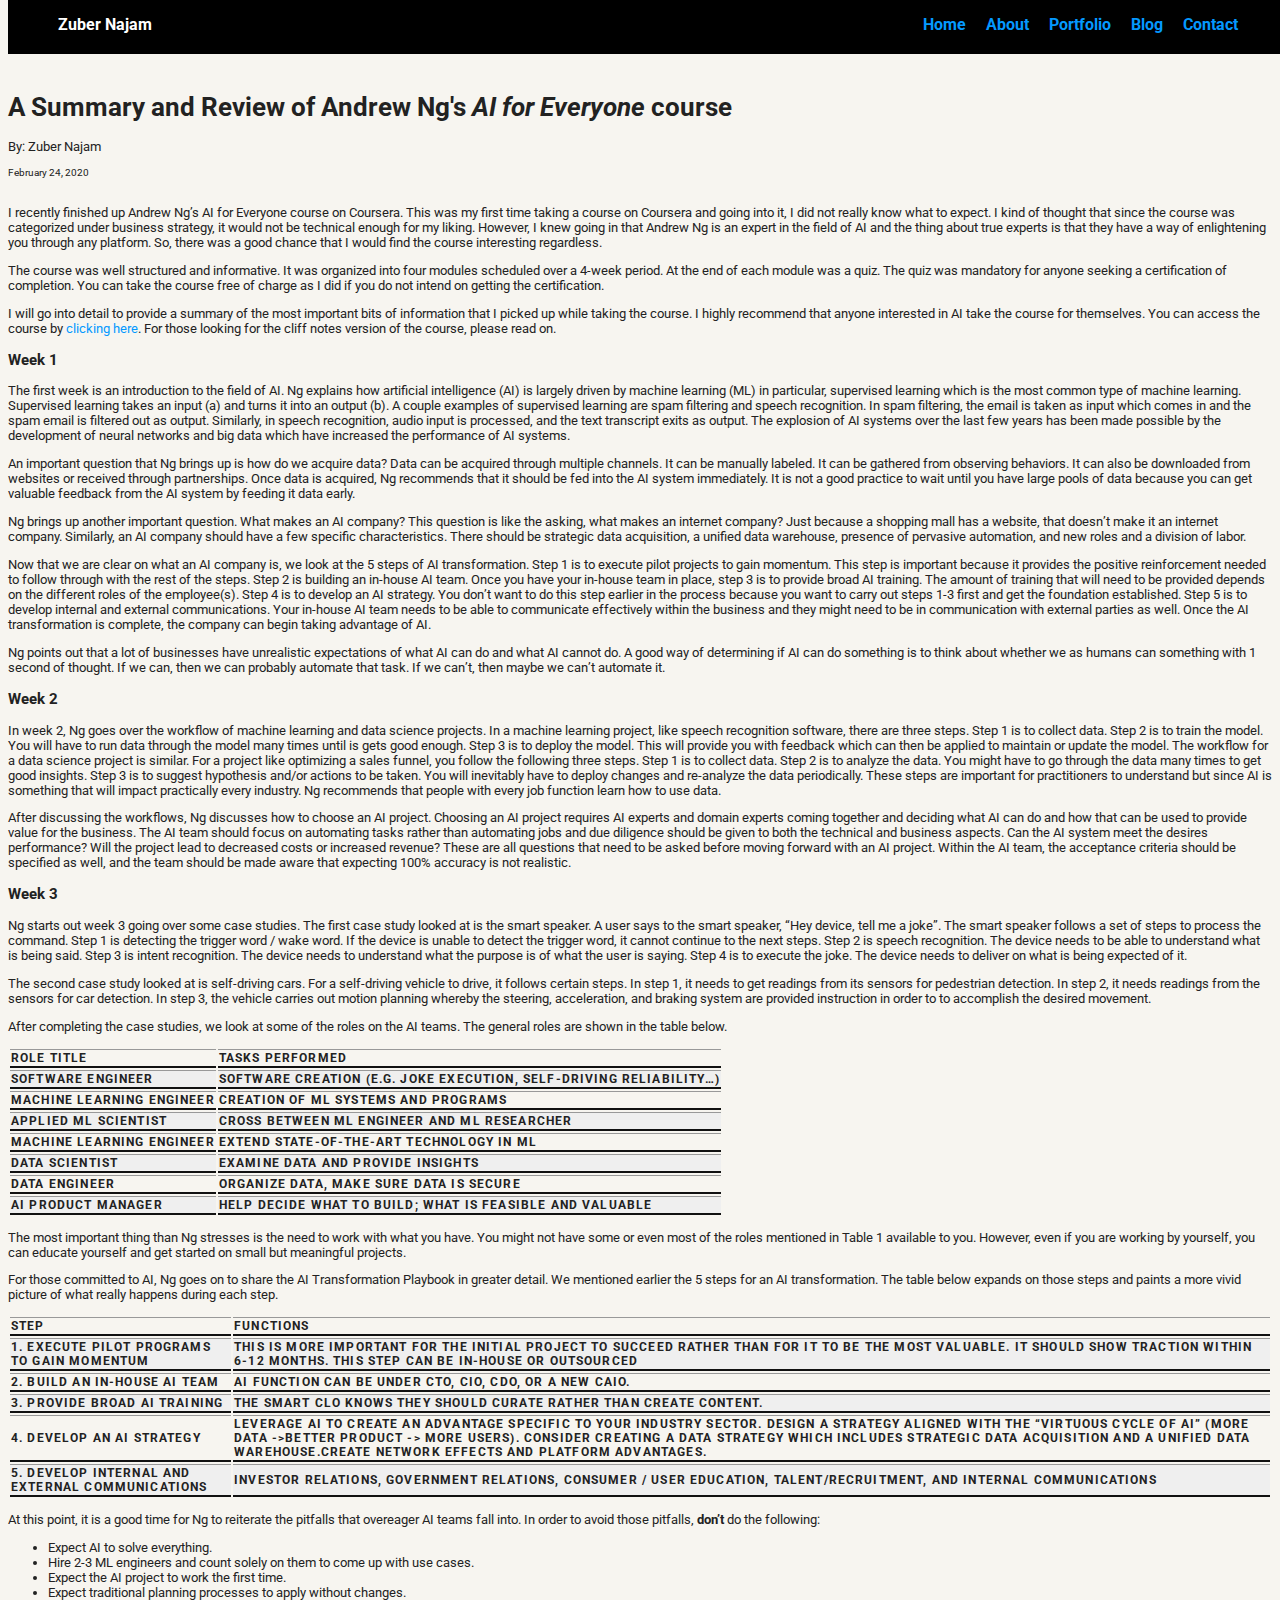
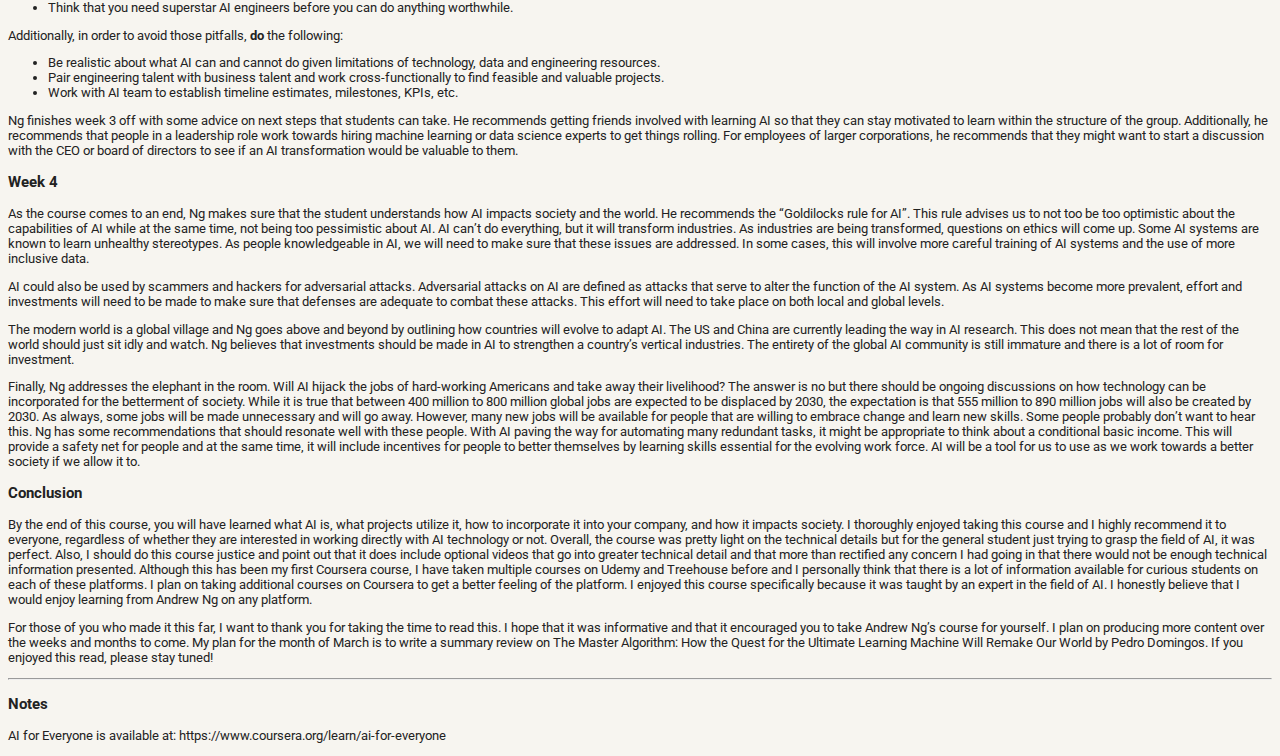
<file: article4.html>
<!doctype html>
<html lang="en">
<head>
  <meta charset="utf-8">
  <title>A Summary and Review of Andrew Ng's AI for Everyone</title>
  <meta name="viewport" content="width=device-width, initial-scale=1.0">
  <link rel="stylesheet" href="article4style.css">
  <link href="https://fonts.googleapis.com/css?family=Muli%7CRoboto:400,300,500,700,900" rel="stylesheet"></head>
  <body>

    <div class="main-nav">
        <ul class="nav">
          <li class="name">Zuber Najam</li>
          <li><a href="index.html">Home</a></li>
          <li><a href="about.html">About</a></li>
          <li><a href="portfolio.html">Portfolio</a></li>
          <li><a href="blog.html">Blog</a></li>
          <li><a href="contact.html">Contact</a></li>
        </ul>
    </div>
    <div class="article">
      <article>
        <header>
          <h1>A Summary and Review of Andrew Ng's <em>AI for Everyone</em> course</h1>
          <p>By: Zuber Najam </p>
          <p id="date">February 24, 2020</p>
        </header>
        
        <p>I recently finished up Andrew Ng’s AI for Everyone course on Coursera. This was my first time taking a course on Coursera and going into it, I did not really know what to expect. I kind of thought that since the course was categorized under business strategy, it would not be technical enough for my liking. However, I knew going in that Andrew Ng is an expert in the field of AI and the thing about true experts is that they have a way of enlightening you through any platform. So, there was a good chance that I would find the course interesting regardless.</p>
        <p>The course was well structured and informative. It was organized into four modules scheduled over a 4-week period. At the end of each module was a quiz. The quiz was mandatory for anyone seeking a certification of completion. You can take the course free of charge as I did if you do not intend on getting the certification.</p>
        <p>I will go into detail to provide a summary of the most important bits of information that I picked up while taking the course. I highly recommend that anyone interested in AI take the course for themselves. You can access the course by <a href="https://www.coursera.org/learn/ai-for-everyone">clicking here</a>. For those looking for the cliff notes version of the course, please read on.</p>

        <h3>Week 1</h3>

        <p>The first week is an introduction to the field of AI. Ng explains how artificial intelligence (AI) is largely driven by machine learning (ML) in particular, supervised learning which is the most common type of machine learning. Supervised learning takes an input (a) and turns it into an output (b). A couple examples of supervised learning are spam filtering and speech recognition. In spam filtering, the email is taken as input which comes in and the spam email is filtered out as output. Similarly, in speech recognition, audio input is processed, and the text transcript exits as output. The explosion of AI systems over the last few years has been made possible by the development of neural networks and big data which have increased the performance of AI systems.</p>
        <p>An important question that Ng brings up is how do we acquire data? Data can be acquired through multiple channels. It can be manually labeled. It can be gathered from observing behaviors. It can also be downloaded from websites or received through partnerships. Once data is acquired, Ng recommends that it should be fed into the AI system immediately. It is not a good practice to wait until you have large pools of data because you can get valuable feedback from the AI system by feeding it data early.</p>
        <p>Ng brings up another important question. What makes an AI company? This question is like the asking, what makes an internet company? Just because a shopping mall has a website, that doesn’t make it an internet company. Similarly, an AI company should have a few specific characteristics. There should be strategic data acquisition, a unified data warehouse, presence of pervasive automation, and new roles and a division of labor.</p>
        <p>Now that we are clear on what an AI company is, we look at the 5 steps of AI transformation.  Step 1 is to execute pilot projects to gain momentum. This step is important because it provides the positive reinforcement needed to follow through with the rest of the steps. Step 2 is building an in-house AI team. Once you have your in-house team in place, step 3 is to provide broad AI training. The amount of training that will need to be provided depends on the different roles of the employee(s). Step 4 is to develop an AI strategy. You don’t want to do this step earlier in the process because you want to carry out steps 1-3 first and get the foundation established. Step 5 is to develop internal and external communications. Your in-house AI team needs to be able to communicate effectively within the business and they might need to be in communication with external parties as well. Once the AI transformation is complete, the company can begin taking advantage of AI.</p>
        <p>Ng points out that a lot of businesses have unrealistic expectations of what AI can do and what AI cannot do. A good way of determining if AI can do something is to think about whether we as humans can something with 1 second of thought. If we can, then we can probably automate that task. If we can’t, then maybe we can’t automate it.</p>
        
        <h3>Week 2</h3>
        
        <p>In week 2, Ng goes over the workflow of machine learning and data science projects. In a machine learning project, like speech recognition software, there are three steps. Step 1 is to collect data. Step 2 is to train the model. You will have to run data through the model many times until is gets good enough. Step 3 is to deploy the model. This will provide you with feedback which can then be applied to maintain or update the model. The workflow for a data science project is similar. For a project like optimizing a sales funnel, you follow the following three steps. Step 1 is to collect data. Step 2 is to analyze the data. You might have to go through the data many times to get good insights. Step 3 is to suggest hypothesis and/or actions to be taken. You will inevitably have to deploy changes and re-analyze the data periodically. These steps are important for practitioners to understand but since AI is something that will impact practically every industry. Ng recommends that people with every job function learn how to use data.</p>
        <p>After discussing the workflows, Ng discusses how to choose an AI project. Choosing an AI project requires AI experts and domain experts coming together and deciding what AI can do and how that can be used to provide value for the business. The AI team should focus on automating tasks rather than automating jobs and due diligence should be given to both the technical and business aspects. Can the AI system meet the desires performance? Will the project lead to decreased costs or increased revenue? These are all questions that need to be asked before moving forward with an AI project. Within the AI team, the acceptance criteria should be specified as well, and the team should be made aware that expecting 100% accuracy is not realistic.</p>
        <h3>Week 3</h3>
        <p>Ng starts out week 3 going over some case studies. The first case study looked at is the smart speaker. A user says to the smart speaker, “Hey device, tell me a joke”. The smart speaker follows a set of steps to process the command. Step 1 is detecting the trigger word / wake word. If the device is unable to detect the trigger word, it cannot continue to the next steps. Step 2 is speech recognition. The device needs to be able to understand what is being said. Step 3 is intent recognition. The device needs to understand what the purpose is of what the user is saying. Step 4 is to execute the joke. The device needs to deliver on what is being expected of it. </p>
        <p>The second case study looked at is self-driving cars. For a self-driving vehicle to drive, it follows certain steps. In step 1, it needs to get readings from its sensors for pedestrian detection. In step 2, it needs readings from the sensors for car detection. In step 3, the vehicle carries out motion planning whereby the steering, acceleration, and braking system are provided instruction in order to to accomplish the desired movement.</p>
        <p>After completing the case studies, we look at some of the roles on the AI teams. The general roles are shown in the table below.</p>
        <table>
        <thead>
          <tr>
            <th>Role Title</th>
            <th>Tasks Performed</th>
          </tr>
        </thead>
          <tr class="even">
            <th>Software Engineer</th>
            <th>Software creation (e.g. joke execution, self-driving reliability…)</th>
          </tr>
          <tr>
            <th>Machine Learning Engineer</th>
            <th>Creation of ML systems and programs</th>
          </tr>
          <tr class="even">
            <th>Applied ML Scientist</th>
            <th>Cross between ML engineer and ML researcher</th>
          </tr>
          <tr>
            <th>Machine Learning Engineer</th>
            <th>Extend state-of-the-art technology in ML</th>
          </tr>
          <tr class="even">
            <th>Data Scientist</th>
            <th>Examine data and provide insights</th>
          </tr>
          <tr>
            <th>Data Engineer</th>
            <th>Organize data, make sure data is secure</th>
          </tr>
          <tr class="even">
            <th>AI Product Manager</th>
            <th>Help decide what to build; what is feasible and valuable</th>
          </tr>
        </table>
        <p>The most important thing than Ng stresses is the need to work with what you have. You might not have some or even most of the roles mentioned in Table 1 available to you. However, even if you are working by yourself, you can educate yourself and get started on small but meaningful projects.</p>
        <p>For those committed to AI, Ng goes on to share the AI Transformation Playbook in greater detail. We mentioned earlier the 5 steps for an AI transformation. The table below expands on those steps and paints a more vivid picture of what really happens during each step.</p>
        <table>
          <tr>
            <th>Step</th>
            <th>Functions</th>
          </tr>
          <tr class="even">
            <th>1. Execute pilot programs to gain momentum</th>
            <th>This is more important for the initial project to succeed rather than for it to be the most valuable. It should show traction within 6-12 months. This step can be in-house or outsourced</th>
          </tr>
          <tr>
            <th>2. Build an in-house AI team </th>
            <th> AI function can be under CTO, CIO, CDO, or a new CAIO.</th>
          </tr>
          <tr class="even">
            <th>3. Provide broad AI training</th>
            <th>The smart CLO knows they should curate rather than create content.</th>
          </tr>
          <tr>
            <th>4. Develop an AI strategy</th>
            <th> Leverage AI to create an advantage specific to your industry sector. Design a strategy aligned with the “Virtuous Cycle of AI” (More data ->better product -> more users). Consider creating a data strategy which includes strategic data acquisition and a unified data warehouse.Create network effects and platform advantages.
            </th>
          </tr>
          <tr class="even">
            <th>5. Develop internal and external communications</th>
            <th>Investor relations, government relations, consumer / user education, talent/recruitment, and internal communications </th>
          </tr>
        </table>

        <p>At this point, it is a good time for Ng to reiterate the pitfalls that overeager AI teams fall into. In order to avoid those pitfalls, <strong>don’t</strong> do the following:</p>
        <ul>
          <li>Expect AI to solve everything.</li>
          <li>Hire 2-3 ML engineers and count solely on them to come up with use cases.</li>
          <li>Expect the AI project to work the first time.</li>
          <li>Expect traditional planning processes to apply without changes.</li>
          <li>Think that you need superstar AI engineers before you can do anything worthwhile.</li>
        </ul>

        <p>Additionally, in order to avoid those pitfalls, <strong>do</strong> the following:</p>
        <ul>
          <li>Be realistic about what AI can and cannot do given limitations of technology, data and engineering resources.</li>
          <li>Pair engineering talent with business talent and work cross-functionally to find feasible and valuable projects.</li>
          <li>Work with AI team to establish timeline estimates, milestones, KPIs, etc.</li>
        </ul>

        <p>Ng finishes week 3 off with some advice on next steps that students can take. He recommends getting friends involved with learning AI so that they can stay motivated to learn within the structure of the group. Additionally, he recommends that people in a leadership role work towards hiring machine learning or data science experts to get things rolling. For employees of larger corporations, he recommends that they might want to start a discussion with the CEO or board of directors to see if an AI transformation would be valuable to them.</p>

        <h3>Week 4</h3>

        <p>As the course comes to an end, Ng makes sure that the student understands how AI impacts society and the world. He recommends the “Goldilocks rule for AI”. This rule advises us to not too be too optimistic about the capabilities of AI while at the same time, not being too pessimistic about AI. AI can’t do everything, but it will transform industries. As industries are being transformed, questions on ethics will come up. Some AI systems are known to learn unhealthy stereotypes. As people knowledgeable in AI, we will need to make sure that these issues are addressed. In some cases, this will involve more careful training of AI systems and the use of more inclusive data.</p>
        <p>AI could also be used by scammers and hackers for adversarial attacks. Adversarial attacks on AI are defined as attacks that serve to alter the function of the AI system. As AI systems become more prevalent, effort and investments will need to be made to make sure that defenses are adequate to combat these attacks. This effort will need to take place on both local and global levels.</p>
        <p>The modern world is a global village and Ng goes above and beyond by outlining how countries will evolve to adapt AI. The US and China are currently leading the way in AI research. This does not mean that the rest of the world should just sit idly and watch. Ng believes that investments should be made in AI to strengthen a country’s vertical industries. The entirety of the global AI community is still immature and there is a lot of room for investment.</p>
        <p>Finally, Ng addresses the elephant in the room. Will AI hijack the jobs of hard-working Americans and take away their livelihood? The answer is no but there should be ongoing discussions on how technology can be incorporated for the betterment of society. While it is true that between 400 million to 800 million global jobs are expected to be displaced by 2030, the expectation is that 555 million to 890 million jobs will also be created by 2030. As always, some jobs will be made unnecessary and will go away. However, many new jobs will be available for people that are willing to embrace change and learn new skills. Some people probably don’t want to hear this. Ng has some recommendations that should resonate well with these people. With AI paving the way for automating many redundant tasks, it might be appropriate to think about a conditional basic income. This will provide a safety net for people and at the same time, it will include incentives for people to better themselves by learning skills essential for the evolving work force. AI will be a tool for us to use as we work towards a better society if we allow it to.</p>
        <h3>Conclusion</h3>
        <p>By the end of this course, you will have learned what AI is, what projects utilize it, how to incorporate it into your company, and how it impacts society. I thoroughly enjoyed taking this course and I highly recommend it to everyone, regardless of whether they are interested in working directly with AI technology or not. Overall, the course was pretty light on the technical details but for the general student just trying to grasp the field of AI, it was perfect. Also, I should do this course justice and point out that it does include optional videos that go into greater technical detail and that more than rectified any concern I had going in that there would not be enough technical information presented. Although this has been my first Coursera course, I have taken multiple courses on Udemy and Treehouse before and I personally think that there is a lot of information available for curious students on each of these platforms. I plan on taking additional courses on Coursera to get a better feeling of the platform. I enjoyed this course specifically because it was taught by an expert in the field of AI. I honestly believe that I would enjoy learning from Andrew Ng on any platform.</p>
        <p>For those of you who made it this far, I want to thank you for taking the time to read this. I hope that it was informative and that it encouraged you to take Andrew Ng’s course for yourself. I plan on producing more content over the weeks and months to come. My plan for the month of March is to write a summary review on The Master Algorithm: How the Quest for the Ultimate Learning Machine Will Remake Our World by Pedro Domingos. If you enjoyed this read, please stay tuned!</p>

        <hr>
        <h3>Notes</h3>
        <p>AI for Everyone is available at: https://www.coursera.org/learn/ai-for-everyone</p>
      </article>
    </div>
  </body>
</file>
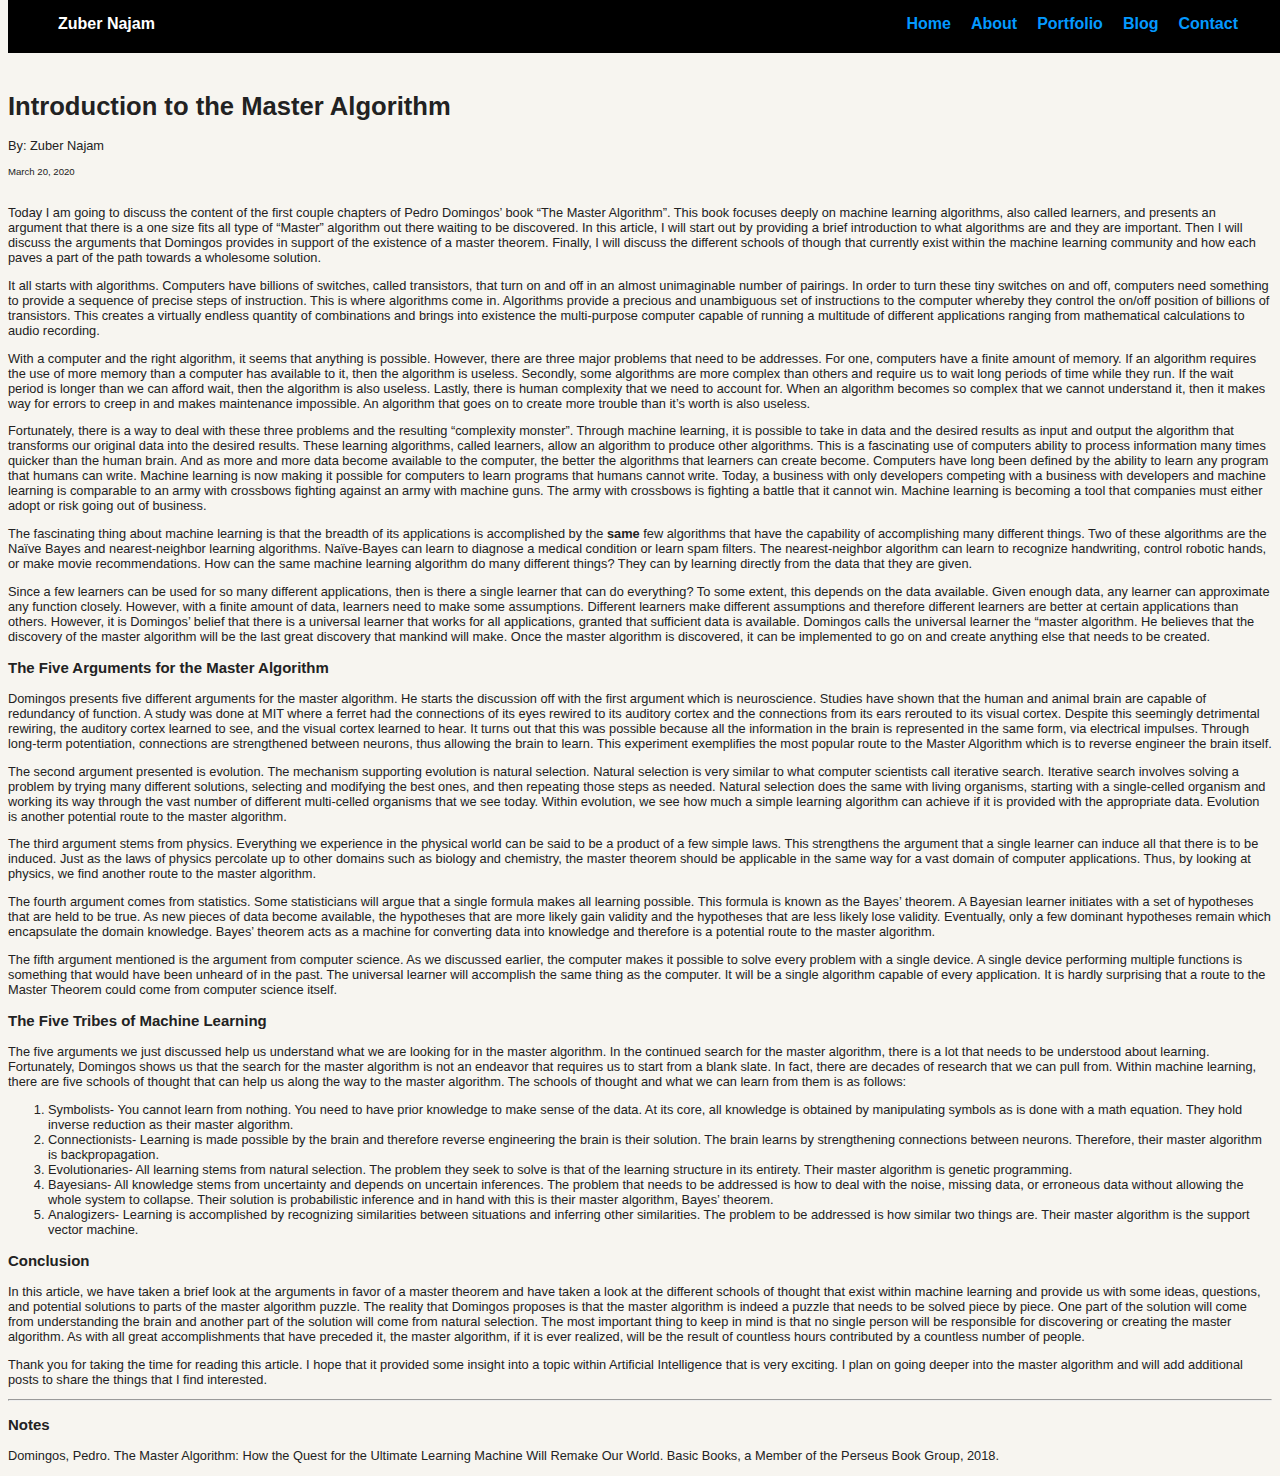
<file: article5.html>
<!DOCTYPE html>
  <html lang="en"><head><meta http-equiv="Content-Type" content="text/html; charset=UTF-8">
  <title>Introduction to the Master Algorithm</title>
  <meta name="viewport" content="width=device-width, initial-scale=1.0">
  <link rel="stylesheet" href="article4style.css">
  <link href="./A Summary and Review of Andrew Ng&#39;s AI for Everyone_files/css" rel="stylesheet"></head>
  <body>

    <div class="main-nav">
        <ul class="nav">
          <li class="name">Zuber Najam</li>
          <li><a href="file:///C:/Users/zsyed/Documents/Career/Personal%20Website/zubernajam.com/index.html">Home</a></li>
          <li><a href="file:///C:/Users/zsyed/Documents/Career/Personal%20Website/zubernajam.com/about.html">About</a></li>
          <li><a href="file:///C:/Users/zsyed/Documents/Career/Personal%20Website/zubernajam.com/portfolio.html">Portfolio</a></li>
          <li><a href="file:///C:/Users/zsyed/Documents/Career/Personal%20Website/zubernajam.com/blog.html">Blog</a></li>
          <li><a href="file:///C:/Users/zsyed/Documents/Career/Personal%20Website/zubernajam.com/contact.html">Contact</a></li>
        </ul>
    </div>
    <div class="article">
      <article>
        <header>
          <h1>Introduction to the Master Algorithm</h1>
          <p>By: Zuber Najam </p>
          <p id="date">March 20, 2020</p>
        </header>
        
        <p>Today I am going to discuss the content of the first couple chapters of Pedro Domingos’ book “The Master Algorithm”. This book focuses deeply on machine learning algorithms, also called learners, and presents an argument that there is a one size fits all type of “Master” algorithm out there waiting to be discovered. In this article, I will start out by providing a brief introduction to what algorithms are and they are important. Then I will discuss the arguments that Domingos provides in support of the existence of a master theorem. Finally, I will discuss the different schools of though that currently exist within the machine learning community and how each paves a part of the path towards a wholesome solution.</p>
        <p>It all starts with algorithms. Computers have billions of switches, called transistors, that turn on and off in an almost unimaginable number of pairings. In order to turn these tiny switches on and off, computers need something to provide a sequence of precise steps of instruction. This is where algorithms come in. Algorithms provide a precious and unambiguous set of instructions to the computer whereby they control the on/off position of billions of transistors. This creates a virtually endless quantity of combinations and brings into existence the multi-purpose computer capable of running a multitude of different applications ranging from mathematical calculations to audio recording.</p>
        <p>With a computer and the right algorithm, it seems that anything is possible. However, there are three major problems that need to be addresses. For one, computers have a finite amount of memory. If an algorithm requires the use of more memory than a computer has available to it, then the algorithm is useless. Secondly, some algorithms are more complex than others and require us to wait long periods of time while they run. If the wait period is longer than we can afford wait, then the algorithm is also useless. Lastly, there is human complexity that we need to account for. When an algorithm becomes so complex that we cannot understand it, then it makes way for errors to creep in and makes maintenance impossible. An algorithm that goes on to create more trouble than it’s worth is also useless.</p>
        <p>Fortunately, there is a way to deal with these three problems and the resulting “complexity monster”. Through machine learning, it is possible to take in data and the desired results as input and output the algorithm that transforms our original data into the desired results. These learning algorithms, called learners, allow an algorithm to produce other algorithms. This is a fascinating use of computers ability to process information many times quicker than the human brain. And as more and more data become available to the computer, the better the algorithms that learners can create become. Computers have long been defined by the ability to learn any program that humans can write. Machine learning is now making it possible for computers to learn programs that humans cannot write. Today, a business with only developers competing with a business with developers and machine learning is comparable to an army with crossbows fighting against an army with machine guns. The army with crossbows is fighting a battle that it cannot win. Machine learning is becoming a tool that companies must either adopt or risk going out of business.</p>
        <p>The fascinating thing about machine learning is that the breadth of its applications is accomplished by the <strong>same</strong> few algorithms that have the capability of accomplishing many different things. Two of these algorithms are the Naïve Bayes and nearest-neighbor learning algorithms. Naïve-Bayes can learn to diagnose a medical condition or learn spam filters. The nearest-neighbor algorithm can learn to recognize handwriting, control robotic hands, or make movie recommendations. How can the same machine learning algorithm do many different things? They can by learning directly from the data that they are given. </p>
        <p>Since a few learners can be used for so many different applications, then is there a single learner that can do everything? To some extent, this depends on the data available. Given enough data, any learner can approximate any function closely. However, with a finite amount of data, learners need to make some assumptions. Different learners make different assumptions and therefore different learners are better at certain applications than others. However, it is Domingos’ belief that there is a universal learner that works for all applications, granted that sufficient data is available. Domingos calls the universal learner the “master algorithm. He believes that the discovery of the master algorithm will be the last great discovery that mankind will make. Once the master algorithm is discovered, it can be implemented to go on and create anything else that needs to be created.</p>
        <h3>The Five Arguments for the Master Algorithm</h3>
        <p>Domingos presents five different arguments for the master algorithm. He starts the discussion off with the first argument which is neuroscience. Studies have shown that the human and animal brain are capable of redundancy of function. A study was done at MIT where a ferret had the connections of its eyes rewired to its auditory cortex and the connections from its ears rerouted to its visual cortex. Despite this seemingly detrimental rewiring, the auditory cortex learned to see, and the visual cortex learned to hear. It turns out that this was possible because all the information in the brain is represented in the same form, via electrical impulses. Through long-term potentiation, connections are strengthened between neurons, thus allowing the brain to learn. This experiment exemplifies the most popular route to the Master Algorithm which is to reverse engineer the brain itself.</p>
        <p>The second argument presented is evolution. The mechanism supporting evolution is natural selection. Natural selection is very similar to what computer scientists call iterative search. Iterative search involves solving a problem by trying many different solutions, selecting and modifying the best ones, and then repeating those steps as needed. Natural selection does the same with living organisms, starting with a single-celled organism and working its way through the vast number of different multi-celled organisms that we see today. Within evolution, we see how much a simple learning algorithm can achieve if it is provided with the appropriate data. Evolution is another potential route to the master algorithm.</p>
        <p>The third argument stems from physics. Everything we experience in the physical world can be said to be a product of a few simple laws. This strengthens the argument that a single learner can induce all that there is to be induced. Just as the laws of physics percolate up to other domains such as biology and chemistry, the master theorem should be applicable in the same way for a vast domain of computer applications. Thus, by looking at physics, we find another route to the master algorithm.</p>
        <p>The fourth argument comes from statistics. Some statisticians will argue that a single formula makes all learning possible. This formula is known as the Bayes’ theorem. A Bayesian learner initiates with a set of hypotheses that are held to be true. As new pieces of data become available, the hypotheses that are more likely gain validity and the hypotheses that are less likely lose validity. Eventually, only a few dominant hypotheses remain which encapsulate the domain knowledge. Bayes’ theorem acts as a machine for converting data into knowledge and therefore is a potential route to the master algorithm.</p>
        <p>The fifth argument mentioned is the argument from computer science. As we discussed earlier, the computer makes it possible to solve every problem with a single device. A single device performing multiple functions is something that would have been unheard of in the past. The universal learner will accomplish the same thing as the computer. It will be a single algorithm capable of every application. It is hardly surprising that a route to the Master Theorem could come from computer science itself.</p>
        <h3>The Five Tribes of Machine Learning</h3>
        <p>The five arguments we just discussed help us understand what we are looking for in the master algorithm. In the continued search for the master algorithm, there is a lot that needs to be understood about learning. Fortunately, Domingos shows us that the search for the master algorithm is not an endeavor that requires us to start from a blank slate. In fact, there are decades of research that we can pull from. Within machine learning, there are five schools of thought that can help us along the way to the master algorithm. The schools of thought and what we can learn from them is as follows:</p>
        <ol>
          <li>Symbolists- You cannot learn from nothing. You need to have prior knowledge to make sense of the data. At its core, all knowledge is obtained by manipulating symbols as is done with a math equation. They hold inverse reduction as their master algorithm.</li>
          <li>Connectionists- Learning is made possible by the brain and therefore reverse engineering the brain is their solution. The brain learns by strengthening connections between neurons. Therefore, their master algorithm is backpropagation.</li>
          <li>Evolutionaries- All learning stems from natural selection. The problem they seek to solve is that of the learning structure in its entirety. Their master algorithm is genetic programming.</li>
          <li>Bayesians- All knowledge stems from uncertainty and depends on uncertain inferences. The problem that needs to be addressed is how to deal with the noise, missing data, or erroneous data without allowing the whole system to collapse. Their solution is probabilistic inference and in hand with this is their master algorithm, Bayes’ theorem.</li>
          <li>Analogizers- Learning is accomplished by recognizing similarities between situations and inferring other similarities. The problem to be addressed is how similar two things are. Their master algorithm is the support vector machine.</li>
        </ol>

        <h3>Conclusion</h3>
        <p>In this article, we have taken a brief look at the arguments in favor of a master theorem and have taken a look at the different schools of thought that exist within machine learning and provide us with some ideas, questions, and potential solutions to parts of the master algorithm puzzle. The reality that Domingos proposes is that the master algorithm is indeed a puzzle that needs to be solved piece by piece. One part of the solution will come from understanding the brain and another part of the solution will come from natural selection. The most important thing to keep in mind is that no single person will be responsible for discovering or creating the master algorithm. As with all great accomplishments that have preceded it, the master algorithm, if it is ever realized, will be the result of countless hours contributed by a countless number of people.</p>
        <p>Thank you for taking the time for reading this article. I hope that it provided some insight into a topic within Artificial Intelligence that is very exciting. I plan on going deeper into the master algorithm and will add additional posts to share the things that I find interested.</p>

        <hr>
        <h3>Notes</h3>
        <p>Domingos, Pedro. The Master Algorithm: How the Quest for the Ultimate Learning Machine Will Remake Our World. Basic Books, a Member of the Perseus Book Group, 2018.</p>
      </article>
    </div>
  </body></html>
</file>
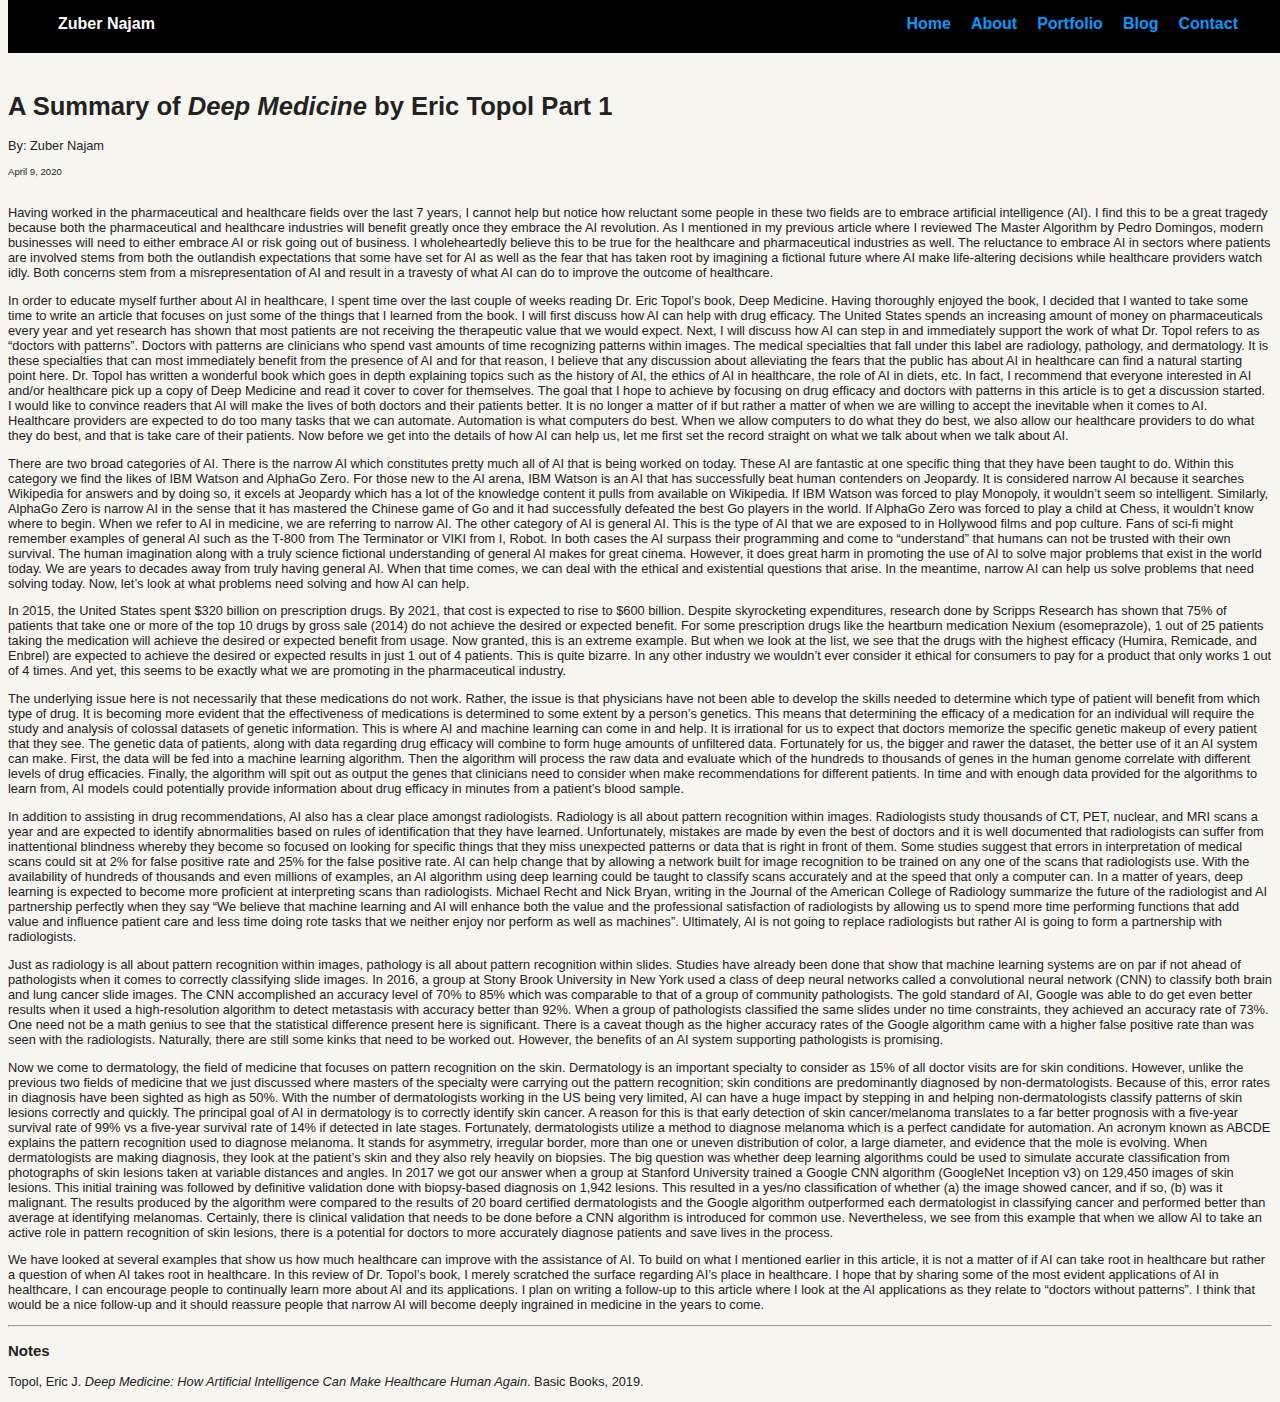
<file: article6.html>
<!DOCTYPE html>
  <html lang="en"><head><meta http-equiv="Content-Type" content="text/html; charset=UTF-8">
  <title>A Summary of Deep Medicine by Eric Topol Part 1</title>
  <meta name="viewport" content="width=device-width, initial-scale=1.0">
  <link rel="stylesheet" href="article4style.css">
  <link href="./A Summary and Review of Andrew Ng&#39;s AI for Everyone_files/css" rel="stylesheet"></head>
  <body>

    <div class="main-nav">
        <ul class="nav">
          <li class="name">Zuber Najam</li>
          <li><a href="file:///C:/Users/zsyed/Documents/Career/Personal%20Website/zubernajam.com/index.html">Home</a></li>
          <li><a href="file:///C:/Users/zsyed/Documents/Career/Personal%20Website/zubernajam.com/about.html">About</a></li>
          <li><a href="file:///C:/Users/zsyed/Documents/Career/Personal%20Website/zubernajam.com/portfolio.html">Portfolio</a></li>
          <li><a href="file:///C:/Users/zsyed/Documents/Career/Personal%20Website/zubernajam.com/blog.html">Blog</a></li>
          <li><a href="file:///C:/Users/zsyed/Documents/Career/Personal%20Website/zubernajam.com/contact.html">Contact</a></li>
        </ul>
    </div>
    <div class="article">
      <article>
        <header>
          <h1>A Summary of <i>Deep Medicine</i> by Eric Topol Part 1</h1>
          <p>By: Zuber Najam </p>
          <p id="date">April 9, 2020</p>
        </header>
        
        <p>Having worked in the pharmaceutical and healthcare fields over the last 7 years, I cannot help but notice how reluctant some people in these two fields are to embrace artificial intelligence (AI). I find this to be a great tragedy because both the pharmaceutical and healthcare industries will benefit greatly once they embrace the AI revolution. As I mentioned in my previous article where I reviewed The Master Algorithm by Pedro Domingos, modern businesses will need to either embrace AI or risk going out of business. I wholeheartedly believe this to be true for the healthcare and pharmaceutical industries as well. The reluctance to embrace AI in sectors where patients are involved stems from both the outlandish expectations that some have set for AI as well as the fear that has taken root by imagining a fictional future where AI make life-altering decisions while healthcare providers watch idly. Both concerns stem from a misrepresentation of AI and result in a travesty of what AI can do to improve the outcome of healthcare. </p>
        <p>In order to educate myself further about AI in healthcare, I spent time over the last couple of weeks reading Dr. Eric Topol’s book, Deep Medicine. Having thoroughly enjoyed the book, I decided that I wanted to take some time to write an article that focuses on just some of the things that I learned from the book. I will first discuss how AI can help with drug efficacy. The United States spends an increasing amount of money on pharmaceuticals every year and yet research has shown that most patients are not receiving the therapeutic value that we would expect. Next, I will discuss how AI can step in and immediately support the work of what Dr. Topol refers to as “doctors with patterns”. Doctors with patterns are clinicians who spend vast amounts of time recognizing patterns within images. The medical specialties that fall under this label are radiology, pathology, and dermatology. It is these specialties that can most immediately benefit from the presence of AI and for that reason, I believe that any discussion about alleviating the fears that the public has about AI in healthcare can find a natural starting point here. Dr. Topol has written a wonderful book which goes in depth explaining topics such as the history of AI, the ethics of AI in healthcare, the role of AI in diets, etc. In fact, I recommend that everyone interested in AI and/or healthcare pick up a copy of Deep Medicine and read it cover to cover for themselves. The goal that I hope to achieve by focusing on drug efficacy and doctors with patterns in this article is to get a discussion started. I would like to convince readers that AI will make the lives of both doctors and their patients better. It is no longer a matter of if but rather a matter of when we are willing to accept the inevitable when it comes to AI. Healthcare providers are expected to do too many tasks that we can automate. Automation is what computers do best. When we allow computers to do what they do best, we also allow our healthcare providers to do what they do best, and that is take care of their patients. Now before we get into the details of how AI can help us, let me first set the record straight on what we talk about when we talk about AI.</p>
        <p>There are two broad categories of AI. There is the narrow AI which constitutes pretty much all of AI that is being worked on today. These AI are fantastic at one specific thing that they have been taught to do. Within this category we find the likes of IBM Watson and AlphaGo Zero. For those new to the AI arena, IBM Watson is an AI that has successfully beat human contenders on Jeopardy. It is considered narrow AI because it searches Wikipedia for answers and by doing so, it excels at Jeopardy which has a lot of the knowledge content it pulls from available on Wikipedia. If IBM Watson was forced to play Monopoly, it wouldn’t seem so intelligent.  Similarly, AlphaGo Zero is narrow AI in the sense that it has mastered the Chinese game of Go and it had successfully defeated the best Go players in the world. If AlphaGo Zero was forced to play a child at Chess, it wouldn’t know where to begin. When we refer to AI in medicine, we are referring to narrow AI. The other category of AI is general AI. This is the type of AI that we are exposed to in Hollywood films and pop culture. Fans of sci-fi might remember examples of general AI such as the T-800 from The Terminator or VIKI from I, Robot. In both cases the AI surpass their programming and come to “understand” that humans can not be trusted with their own survival. The human imagination along with a truly science fictional understanding of general AI makes for great cinema. However, it does great harm in promoting the use of AI to solve major problems that exist in the world today. We are years to decades away from truly having general AI. When that time comes, we can deal with the ethical and existential questions that arise. In the meantime, narrow AI can help us solve problems that need solving today. Now, let’s look at what problems need solving and how AI can help.</p>
        <p>In 2015, the United States spent $320 billion on prescription drugs. By 2021, that cost is expected to rise to $600 billion. Despite skyrocketing expenditures, research done by Scripps Research has shown that 75% of patients that take one or more of the top 10 drugs by gross sale (2014) do not achieve the desired or expected benefit. For some prescription drugs like the heartburn medication Nexium (esomeprazole), 1 out of 25 patients taking the medication will achieve the desired or expected benefit from usage. Now granted, this is an extreme example. But when we look at the list, we see that the drugs with the highest efficacy (Humira, Remicade, and Enbrel) are expected to achieve the desired or expected results in just 1 out of 4 patients. This is quite bizarre. In any other industry we wouldn’t ever consider it ethical for consumers to pay for a product that only works 1 out of 4 times. And yet, this seems to be exactly what we are promoting in the pharmaceutical industry.</p>
        <p>The underlying issue here is not necessarily that these medications do not work. Rather, the issue is that physicians have not been able to develop the skills needed to determine which type of patient will benefit from which type of drug. It is becoming more evident that the effectiveness of medications is determined to some extent by a person’s genetics. This means that determining the efficacy of a medication for an individual will require the study and analysis of colossal datasets of genetic information. This is where AI and machine learning can come in and help. It is irrational for us to expect that doctors memorize the specific genetic makeup of every patient that they see. The genetic data of patients, along with data regarding drug efficacy will combine to form huge amounts of unfiltered data. Fortunately for us, the bigger and rawer the dataset, the better use of it an AI system can make. First, the data will be fed into a machine learning algorithm. Then the algorithm will process the raw data and evaluate which of the hundreds to thousands of genes in the human genome correlate with different levels of drug efficacies. Finally, the algorithm will spit out as output the genes that clinicians need to consider when make recommendations for different patients. In time and with enough data provided for the algorithms to learn from, AI models could potentially provide information about drug efficacy in minutes from a patient’s blood sample.</p>
        <p>In addition to assisting in drug recommendations, AI also has a clear place amongst radiologists. Radiology is all about pattern recognition within images. Radiologists study thousands of CT, PET, nuclear, and MRI scans a year and are expected to identify abnormalities based on rules of identification that they have learned. Unfortunately, mistakes are made by even the best of doctors and it is well documented that radiologists can suffer from inattentional blindness whereby they become so focused on looking for specific things that they miss unexpected patterns or data that is right in front of them. Some studies suggest that errors in interpretation of medical scans could sit at 2% for false positive rate and 25% for the false positive rate. AI can help change that by allowing a network built for image recognition to be trained on any one of the scans that radiologists use. With the availability of hundreds of thousands and even millions of examples, an AI algorithm using deep learning could be taught to classify scans accurately and at the speed that only a computer can. In a matter of years, deep learning is expected to become more proficient at interpreting scans than radiologists. Michael Recht and Nick Bryan, writing in the Journal of the American College of Radiology summarize the future of the radiologist and AI partnership perfectly when they say “We believe that machine learning and AI will enhance both the value and the professional satisfaction of radiologists by allowing us to spend more time performing functions that add value and influence patient care and less time doing rote tasks that we neither enjoy nor perform as well as machines”. Ultimately, AI is not going to replace radiologists but rather AI is going to form a partnership with radiologists.</p>
        <p>Just as radiology is all about pattern recognition within images, pathology is all about pattern recognition within slides. Studies have already been done that show that machine learning systems are on par if not ahead of pathologists when it comes to correctly classifying slide images. In 2016, a group at Stony Brook University in New York used a class of deep neural networks called a convolutional neural network (CNN) to classify both brain and lung cancer slide images. The CNN accomplished an accuracy level of 70% to 85% which was comparable to that of a group of community pathologists. The gold standard of AI, Google was able to do get even better results when it used a high-resolution algorithm to detect metastasis with accuracy better than 92%. When a group of pathologists classified the same slides under no time constraints, they achieved an accuracy rate of 73%. One need not be a math genius to see that the statistical difference present here is significant. There is a caveat though as the higher accuracy rates of the Google algorithm came with a higher false positive rate than was seen with the radiologists. Naturally, there are still some kinks that need to be worked out. However, the benefits of an AI system supporting pathologists is promising.</p>
        <p>Now we come to dermatology, the field of medicine that focuses on pattern recognition on the skin. Dermatology is an important specialty to consider as 15% of all doctor visits are for skin conditions. However, unlike the previous two fields of medicine that we just discussed where masters of the specialty were carrying out the pattern recognition; skin conditions are predominantly diagnosed by non-dermatologists. Because of this, error rates in diagnosis have been sighted as high as 50%. With the number of dermatologists working in the US being very limited, AI can have a huge impact by stepping in and helping non-dermatologists classify patterns of skin lesions correctly and quickly. The principal goal of AI in dermatology is to correctly identify skin cancer. A reason for this is that early detection of skin cancer/melanoma translates to a far better prognosis with a five-year survival rate of 99% vs a five-year survival rate of 14% if detected in late stages. Fortunately, dermatologists utilize a method to diagnose melanoma which is a perfect candidate for automation. An acronym known as ABCDE explains the pattern recognition used to diagnose melanoma. It stands for asymmetry, irregular border, more than one or uneven distribution of color, a large diameter, and evidence that the mole is evolving. When dermatologists are making diagnosis, they look at the patient’s skin and they also rely heavily on biopsies. The big question was whether deep learning algorithms could be used to simulate accurate classification from photographs of skin lesions taken at variable distances and angles. In 2017 we got our answer when a group at Stanford University trained a Google CNN algorithm (GoogleNet Inception v3) on 129,450 images of skin lesions. This initial training was followed by definitive validation done with biopsy-based diagnosis on 1,942 lesions. This resulted in a yes/no classification of whether (a) the image showed cancer, and if so, (b) was it malignant. The results produced by the algorithm were compared to the results of 20 board certified dermatologists and the Google algorithm outperformed each dermatologist in classifying cancer and performed better than average at identifying melanomas. Certainly, there is clinical validation that needs to be done before a CNN algorithm is introduced for common use. Nevertheless, we see from this example that when we allow AI to take an active role in pattern recognition of skin lesions, there is a potential for doctors to more accurately diagnose patients and save lives in the process.</p>
        <p>We have looked at several examples that show us how much healthcare can improve with the assistance of AI. To build on what I mentioned earlier in this article, it is not a matter of if AI can take root in healthcare but rather a question of when AI takes root in healthcare. In this review of Dr. Topol’s book, I merely scratched the surface regarding AI’s place in healthcare. I hope that by sharing some of the most evident applications of AI in healthcare, I can encourage people to continually learn more about AI and its applications. I plan on writing a follow-up to this article where I look at the AI applications as they relate to “doctors without patterns”. I think that would be a nice follow-up and it should reassure people that narrow AI will become deeply ingrained in medicine in the years to come.</p>
        <hr>
        <h3>Notes</h3>
        <p>Topol, Eric J. <i>Deep Medicine: How Artificial Intelligence Can Make Healthcare Human Again</i>. Basic Books, 2019.</p>
      </article>
    </div>
  </body></html>
</file>
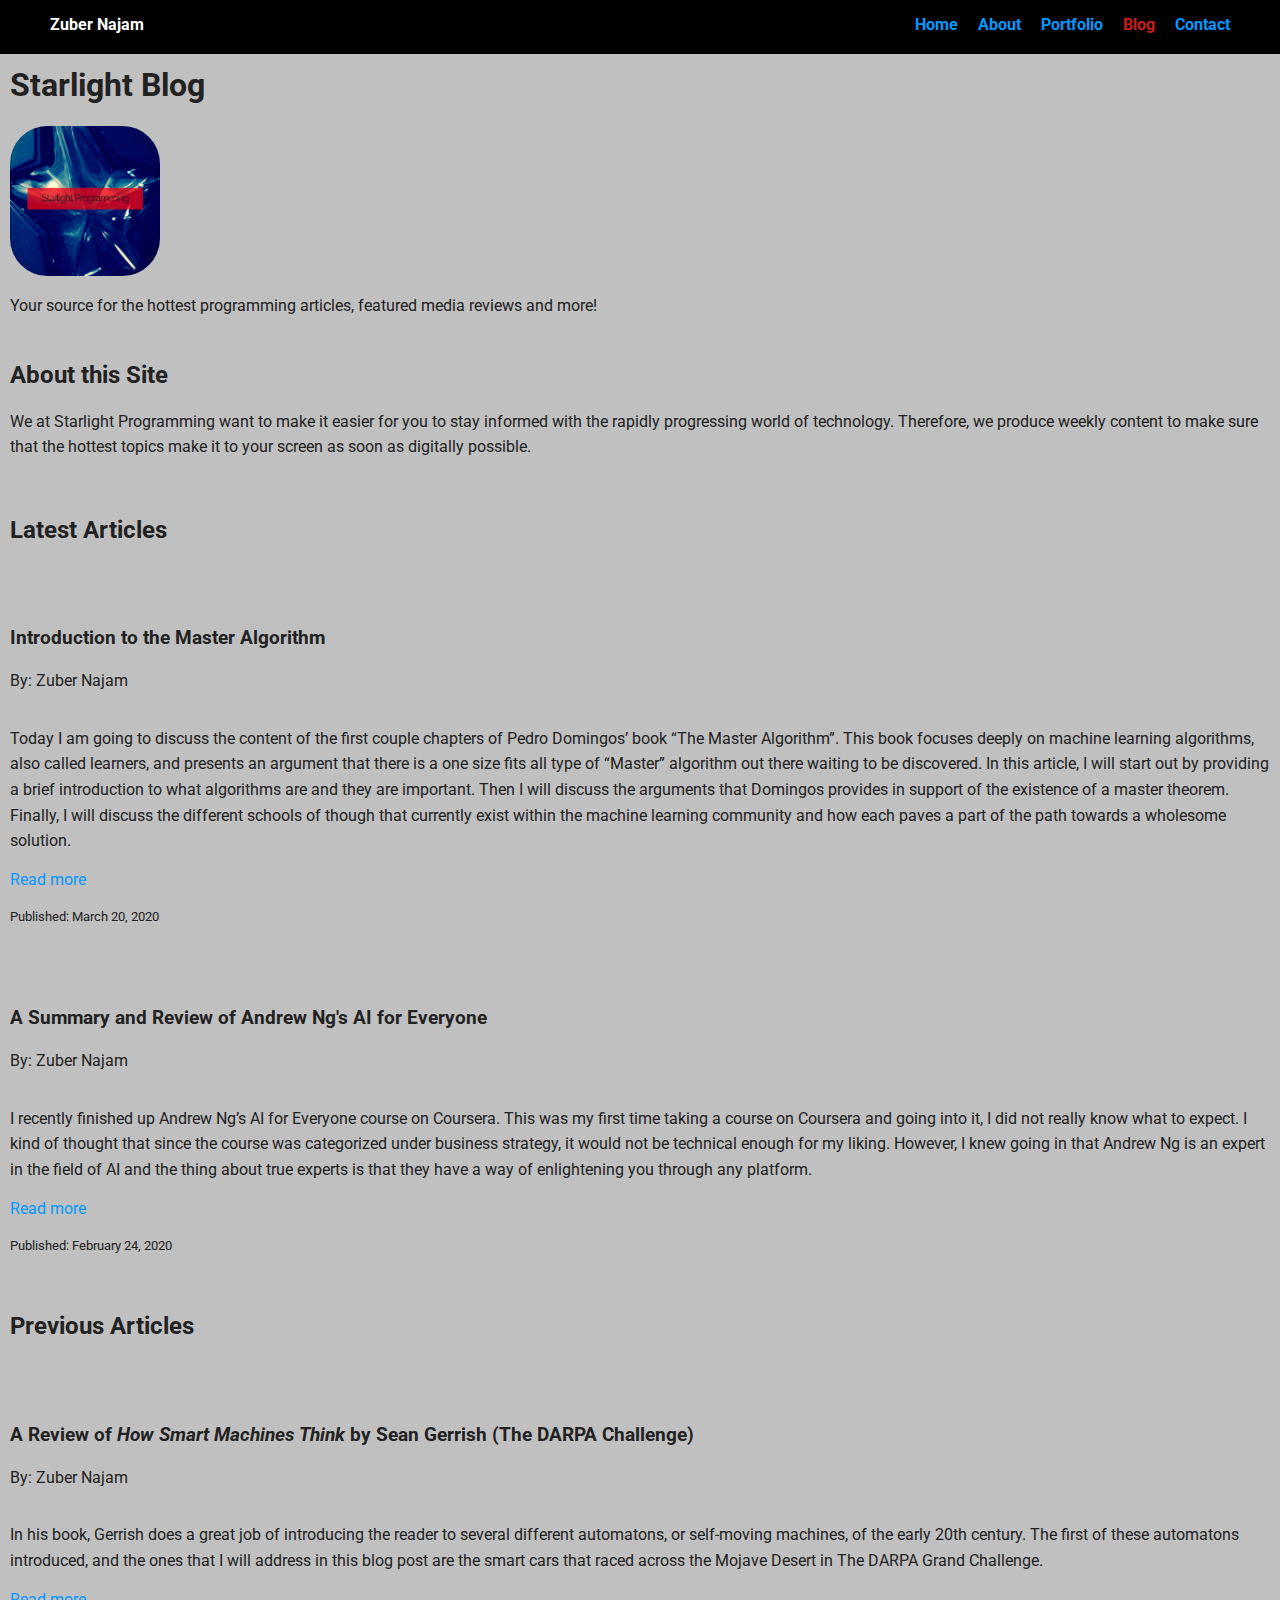
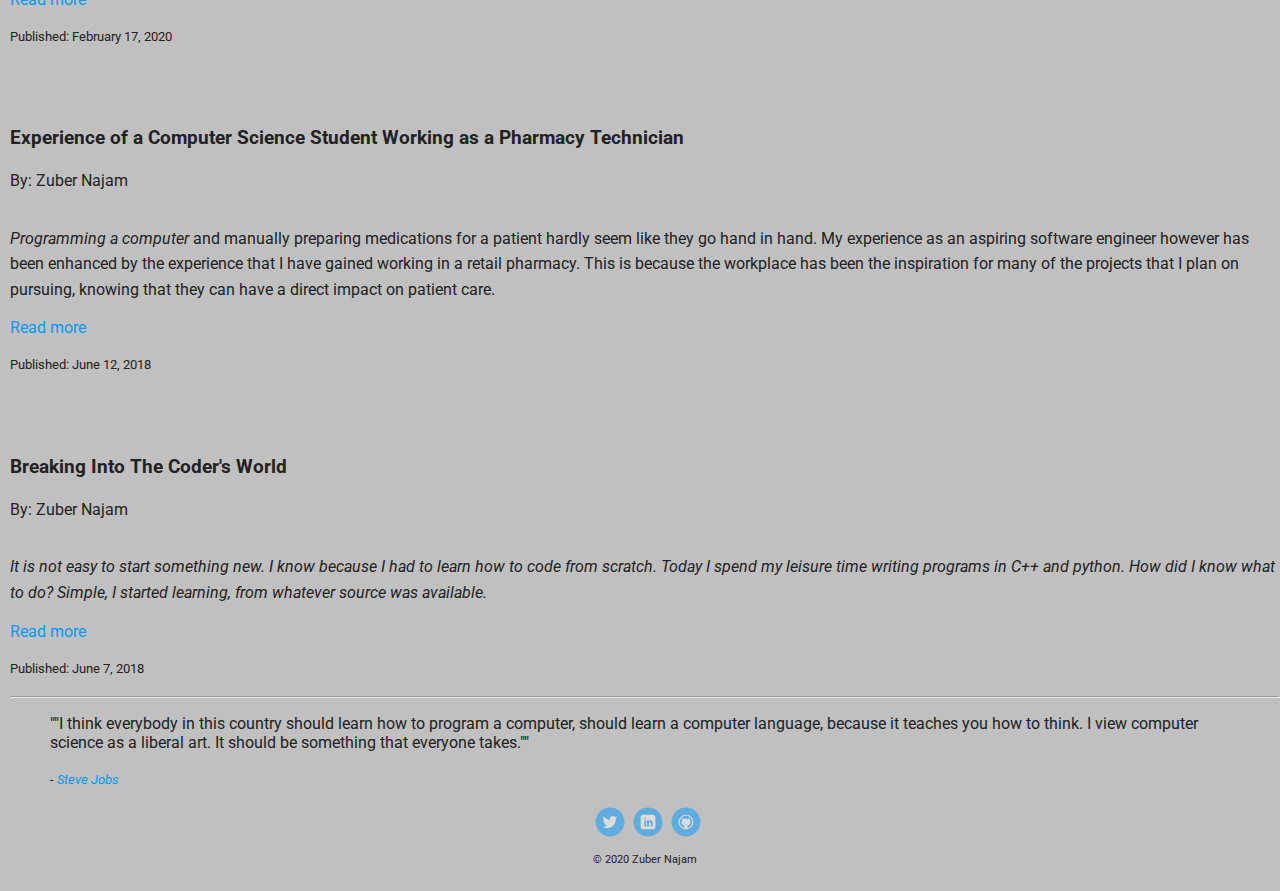
<file: blog.html>
<!DOCTYPE html>
<html>
  <head>
    <title>Starlight Clubhouse</title>
    <meta name="viewport" content="width=device-width, initial-scale=1.0">
    <link rel="stylesheet" href="blogstyles.css">
    <link href="https://fonts.googleapis.com/css?family=Muli%7CRoboto:400,300,500,700,900" rel="stylesheet"></head>
  </head>
  
  <body>
    <div class="main-nav">
        <ul class="nav">
          <li class="name">Zuber Najam</li>
          <li><a href="index.html">Home</a></li>
          <li><a href="about.html">About</a></li>
          <li><a href="portfolio.html">Portfolio</a></li>
          <li><a href="blog.html" class="selected">Blog</a></li>
          <li><a href="contact.html">Contact</a></li>
        </ul>
    </div>
    <div class="heading">
      <header>
        <h1>Starlight Blog</h1>
         <img src="starlight.PNG" alt="starlight programming logo" class="blog-image">
        <p>Your source for the hottest programming articles, featured media reviews and more!</p>
      </header>
      
     <!-- <div>
        <p><strong>Programming</strong> languages are on the verge of replacing spoken language. Anywhere that there are electronics, there is code being run. Want to keep up with the wonderful world of technology? Well you have come to the right place!</p>
      </div>-->
      
      <main>
        <section id="about">
          <h2>About this Site</h2>
          <p><span>We at Starlight Programming want to make it easier for you to stay informed with the rapidly progressing world of technology.</span> Therefore, we produce weekly content to make sure that the hottest topics make it to your screen as soon as digitally possible.</p>
          
          <!--<figure>
            
          </figure>-->
        </section>
        
        <section id="articles">
          <h2>Latest Articles</h2>

          <article>
            <header>
              <h3>Introduction to the Master Algorithm</h3>
              <p>By: Zuber Najam</p>
            </header>
            <p>Today I am going to discuss the content of the first couple chapters of Pedro Domingos’ book “The Master Algorithm”. This book focuses deeply on machine learning algorithms, also called learners, and presents an argument that there is a one size fits all type of “Master” algorithm out there waiting to be discovered. In this article, I will start out by providing a brief introduction to what algorithms are and they are important. Then I will discuss the arguments that Domingos provides in support of the existence of a master theorem. Finally, I will discuss the different schools of though that currently exist within the machine learning community and how each paves a part of the path towards a wholesome solution.</p>
            <a href="article5.html">Read more</a>
            <footer class="date">Published: March 20, 2020</footer>
          </article>

          <article>
            <header>
              <h3>A Summary and Review of Andrew Ng's AI for Everyone</h3>
              <p>By: Zuber Najam</p>
            </header>
            <p>I recently finished up Andrew Ng’s AI for Everyone course on Coursera. This was my first time taking a course on Coursera and going into it, I did not really know what to expect. I kind of thought that since the course was categorized under business strategy, it would not be technical enough for my liking. However, I knew going in that Andrew Ng is an expert in the field of AI and the thing about true experts is that they have a way of enlightening you through any platform.</p>
            <a href="article4.html">Read more</a>
            <footer class="date">Published: February 24, 2020</footer>
          </article>


        <section id=previous>

          <h2>Previous Articles</h2>

          <article>
            <header>
              <h3>A Review of <em>How Smart Machines Think</em> by Sean Gerrish (The DARPA Challenge)</h3>
              <p>By: Zuber Najam</p>
            </header>
            <p>In his book, Gerrish does a great job of introducing the reader to several different automatons, or self-moving machines, of the early 20th century. The first of these automatons introduced, and the ones that I will address in this blog post are the smart cars that raced across the Mojave Desert in The DARPA Grand Challenge.</p>
            <a href="article3.html">Read more</a>
            <footer class="date">Published: February 17, 2020</footer>
          </article>
        </section>

          <article>
            <header>
              <h3>Experience of a Computer Science Student Working as a Pharmacy Technician</h3>
              <p>By: Zuber Najam</p>
            </header>
            <p><em>Programming a computer</em> and manually preparing medications for a patient hardly seem like they go hand in hand. My experience as an aspiring software engineer however has been enhanced by the experience that I have gained working in a retail pharmacy. This is because the workplace has been the inspiration for many of the projects that I plan on pursuing, knowing that they can have a direct impact on patient care.</p>
            <a href="article2.html">Read more</a>
            <footer class="date">Published: June 12, 2018</footer>
          </article>
          
          <article>
            <header>
              <h3>Breaking Into The Coder's World</h3>
              <p>By: Zuber Najam</p>
            </header>
            <p><em>It is not easy to start something new. I know because I had to learn how to code from scratch. Today I spend my leisure time writing programs in C++ and python. How did I know what to do? Simple, I started learning, from whatever source was available.</em></p>
            <a href="article1.html">Read more</a>
            <footer class="date">Published: June 7, 2018</footer>
          </article>
        </section>
         <!-- 
          
        <section id="contact">
          <h2>Contact</h2>
          <p><strong>Email:</strong> <a href="mailto:zuber.developer@gmail.com">czuber.developer@gmail.com</a></p>
          <p><strong>Phone:</strong></p>
          <p><strong>Address:</strong></p>
          <address>
            <br>
            <br>
            
          </address>
        </section>      
      </main>
      
      <aside>
        <h3>Top Resources</h3>
        <ol>   
          <li><a href="#"></a></li>
          <li><a href="#"></a></li>
          <li><a href="#"></a></li>
          <li><a href="#"></a></li>
        </ol>
        -->
        <hr>
        
        <blockquote>
          ""I think everybody in this country should learn how to program a computer, should learn a computer language, because it teaches you how to think. I view computer science as a liberal art. It should be something that everyone takes."" 
          <footer>
          - <cite><a href="https://www.inc.com/glenn-leibowitz/steve-jobs-believed-everyone-should-learn-this-1-s.html">Steve Jobs</a></cite>
          </footer>
        </blockquote>
      </aside>
          
      <footer>
      <ul>
        <li><a href="https://twitter.com/ZNDeveloper" target="_blank" class="social twitter">Twitter</a></li>
        <li><a href="https://www.linkedin.com/in/zubernajam" target="_blank" class="social linkedin">LinkedIn</a></li>
        <li><a href="https://github.com/ZuberN" target="_blank" class="social github">Github</a></li>
      </ul>
      <p class="copyright"><small> &copy; 2020 Zuber Najam</small></p>
    </footer>
    </div>
  </body>
</html>
</file>
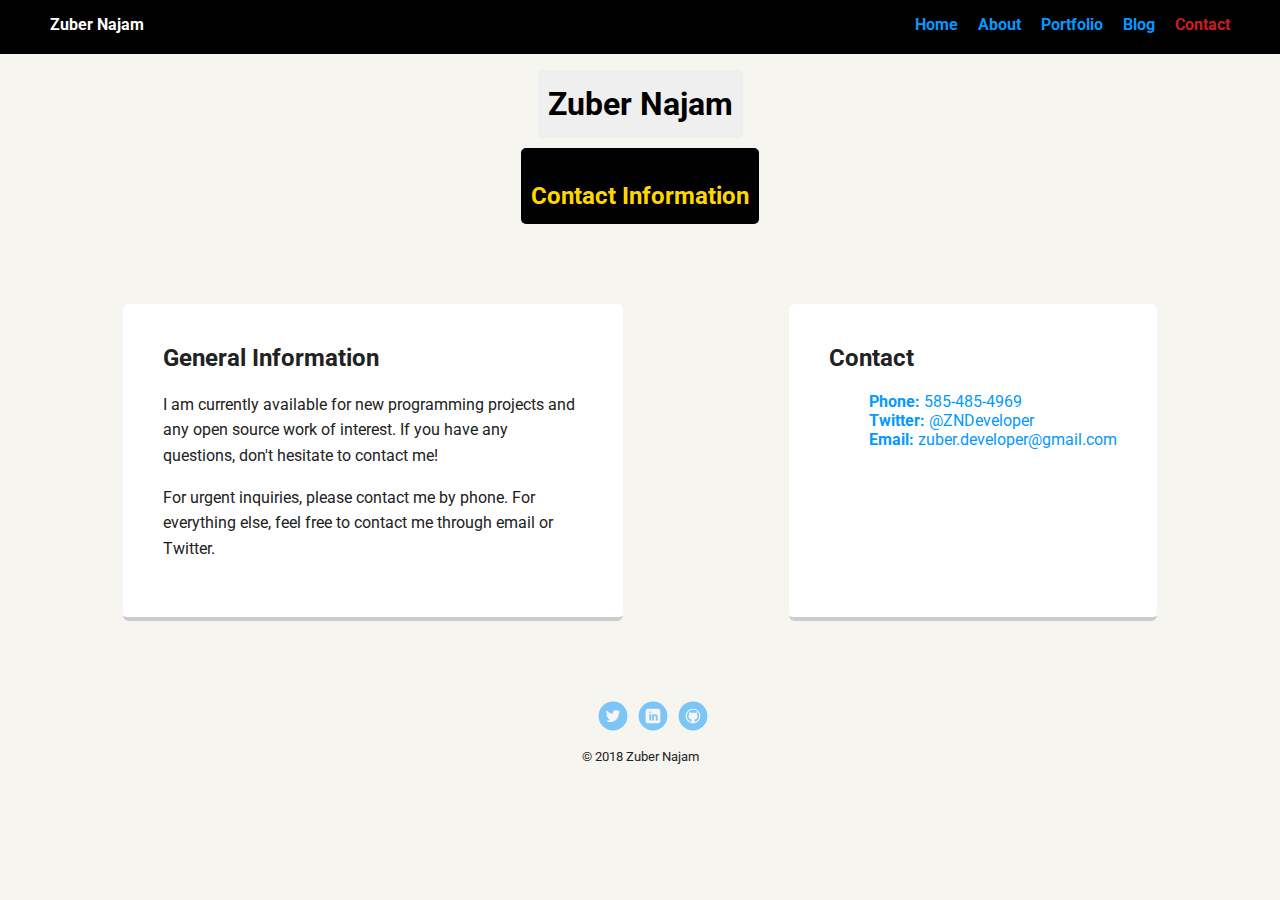
<file: contact.html>
<!doctype html>
<html lang="en">
<head>
  <meta charset="utf-8">
  <title>Contact</title>
  <meta name="viewport" content="width=device-width, initial-scale=1.0">
  <link rel="stylesheet" href="portfoliostyles.css">
  <link href="https://fonts.googleapis.com/css?family=Muli%7CRoboto:400,300,500,700,900" rel="stylesheet"></head>
  <body>

    <div class="main-nav">
        <ul class="nav">
          <li class="name">Zuber Najam</li>
          <li><a href="index.html">Home</a></li>
          <li><a href="about.html">About</a></li>
          <li><a href="portfolio.html">Portfolio</a></li>
          <li><a href="blog.html">Blog</a></li>
          <li><a href="contact.html" class="selected">Contact</a></li>
        </ul>
    </div>
    <header>
      
      <h1 class="tag name">Zuber Najam</h1>
      <h2 class="tag greet">Contact Information</h2>
    </header>
    <main class="flex">
      <div class="card">
        <h2>General Information</h2>
        <p>I am currently available for new programming projects and any open source work of interest. If you have any questions, don't hesitate to contact me!</p> <p>For urgent inquiries, please contact me by phone. For everything else, feel free to contact me through email or Twitter.</p>
      </div>


       <div class="card">
        <h2>Contact</h2>
        <ul class="contact-info">
          <li><a href="tel:585-485-4969"><strong>Phone:</strong> 585-485-4969</a>
          <li><a href="http://twitter.com/intent/tweet?screen_name=ZNDeveloper"><strong>Twitter:</strong> @ZNDeveloper</a></li>
          <li><a href="mailto:zuber.developer@gmail.com"> <strong>Email:</strong> zuber.developer@gmail.com</a>
      </div> 

    </main>
    <footer>
      <ul>
        <li><a href="https://twitter.com/ZNDeveloper" target="_blank" class="social twitter">Twitter</a></li>
        <li><a href="https://www.linkedin.com/in/zubernajam" target="_blank" class="social linkedin">LinkedIn</a></li>
        <li><a href="https://github.com/ZuberN" target="_blank" class="social github">Github</a></li>
      </ul>
      <p class="copyright"><small> &copy; 2018 Zuber Najam</small></p>
    </footer>
  </body>
  </html>
</file>
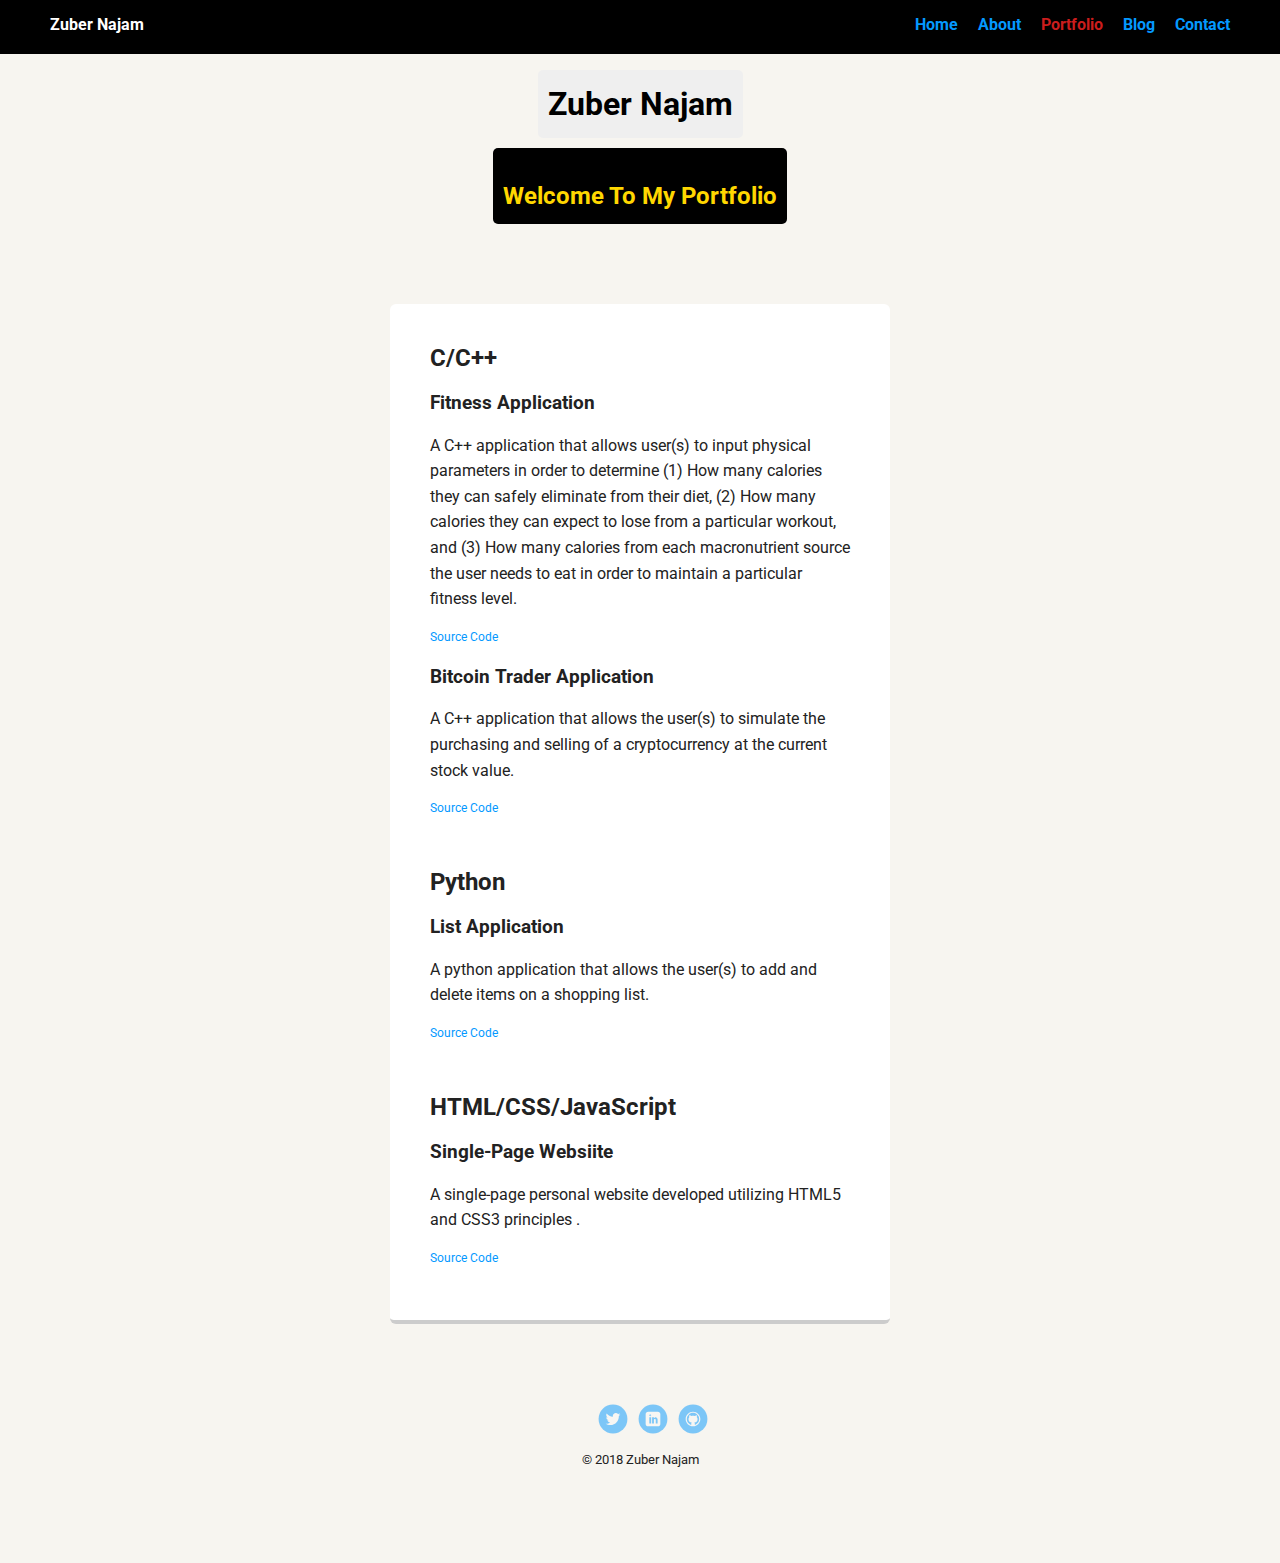
<file: portfolio.html>
<!doctype html>
<html lang="en">
<head>
  <meta charset="utf-8">
  <title>Portfolio</title>
  <meta name="viewport" content="width=device-width, initial-scale=1.0">
  <link rel="stylesheet" href="portfoliostyles.css">
  <link href="https://fonts.googleapis.com/css?family=Muli%7CRoboto:400,300,500,700,900" rel="stylesheet"></head>
  <body>

    <div class="main-nav">
        <ul class="nav">
          <li class="name">Zuber Najam</li>
          <li><a href="index.html">Home</a></li>
          <li><a href="about.html">About</a></li>
          <li><a href="portfolio.html" class="selected">Portfolio</a></li>
          <li><a href="blog.html">Blog</a></li>
          <li><a href="contact.html">Contact</a></li>
        </ul>
    </div>
    <header>
      
      <h1 class="tag name">Zuber Najam</h1>
      <h2 class="tag greet">Welcome To My Portfolio</h2>
    </header>
    <main class="flex">
      <div class="card">
        <h2>C/C++</h2>
        <h3>Fitness Application</h3>
        <p>A C++ application that allows user(s) to input physical parameters in order to determine (1) How many calories they can safely eliminate from their diet, (2) How many calories they can expect to lose from a particular workout, and (3) How many calories from each macronutrient source the user needs to eat in order to maintain a particular fitness level.</p>
        <p class="foot"><a href="https://github.com/ZuberN/Fitness_App" target="_blank">Source Code</a></p>
        <h3>Bitcoin Trader Application</h3>
        <p>A C++ application that allows the user(s) to simulate the purchasing and selling of a cryptocurrency at the current stock value.</p>
        <p class="foot"><a href="https://github.com/ZuberN/BitCoin_Trader" target="_blank">Source Code</a></p>
        <h2>Python</h2>
        <h3>List Application</h3>
        <p>A python application that allows the user(s) to add and delete items on a shopping list.</p>
        <p class="foot"><a href="https://github.com/ZuberN/List_App" target="_blank">Source Code</a></p>
        <h2>HTML/CSS/JavaScript</h2>
        <h3>Single-Page Websiite</h3>
        <p>A single-page personal website developed utilizing HTML5 and CSS3 principles .</p>
        <p class="foot"><a href="https://codepen.io/ZSovereignN/pen/JEMRKx" target="_blank">Source Code</a></p>
      </div> 
    </main>
    <footer>
      <ul>
        <li><a href="https://twitter.com/ZNDeveloper" target="_blank" class="social twitter">Twitter</a></li>
        <li><a href="https://www.linkedin.com/in/zubernajam" target="_blank" class="social linkedin">LinkedIn</a></li>
        <li><a href="https://github.com/ZuberN" target="_blank" class="social github">Github</a></li>
      </ul>
      <p class="copyright"><small> &copy; 2018 Zuber Najam</small></p>
    </footer>
  </body>
  </html>
</file>
<file: styles.css>
/* Global Layout Set-up */


* { 
  box-sizing: border-box;
}
  
body {
  margin: 0;
  padding: 0;
  text-align: center;
  font-family: 'Roboto', sans-serif;
  color: #222;
  background: #f7f5f0;
}
/* Link Styles */

a {
  text-decoration: none;
  color: #0499ff;
}
a:hover {
  color: #6633ff;
}

/* Section Styles */

.main-nav {
  width: 100%;
  background: black;
  min-height: 30px;
  padding: 10px;
  position: fixed;
  text-align: center;
}
.nav {
  display: flex;
  justify-content: space-around;
  font-weight: 700;
  list-style-type: none;
  margin: 0 auto;
  padding: 0;
}
.nav .name {
  display: none;
}
.nav li {
  padding: 5px 10px 10px 10px;
}
.nav a {
  transition: all .5s;
}
.nav a:hover {
  color: white
}

.nav a.selected{
    color: #CB1D1D;
}

header {
  text-align: center;
  background-size: cover;
  overflow: hidden;
  padding-top: 60px;
}
header {
  line-height: 1.5;
}
header .profile-image {
  margin-top: 50px;
  width: 150px;
  height: 150px;
  border-radius: 50%;
  border: 3px solid white;
  transition: all .5s;
}
header .profile-image:hover {
  transform: scale(1.2) rotate(5deg);
}
.tag {
  background-color: #efefef;
  color: black;
  padding: 10px;
  border-radius: 5px;
  display: table;
  margin: 10px auto;
} 
.greet{
  background-color: black;
  color:Gold;
}
.card {
  margin: 30px;
  padding: 20px 40px 40px;
  max-width: 500px;
  text-align: left;
  background: #fff;
  border-bottom: 4px solid #ccc;
  border-radius: 6px;
}
.card:hover {
  border-color:#FFD700;
}

ul.skills {
  padding: 0;
  text-align: center;
}

.skills li {
  border-radius: 6px;
  display: inline-block;
  background: #ff9904;
  color: white;
  padding: 5px 10px;
  margin: 2px;
}

.skills li:nth-child(odd) {
  background: #0399ff;
}

.contact-info li {
  list-style-type: none;
  margin: 0;
  margin-left:-5;
  padding: 10;
  }


footer {
  width: 100%;
  min-height: 30px;
  padding: 20px 0 40px 20px;
}

footer .copyright {
  top: -8px;
  margin-right: 20px;
  font-size: .75em;
}

footer ul {
  list-style-type: none;
  margin: 0;
  padding: 0;
}

footer ul li {
  display: inline-block;
}

a.social {
  display: inline-block;
  text-indent: -9999px;
  margin-left: 5px;
  width: 30px;
  height: 30px;
  background-size: 30px 30px;
  opacity: .5;
  transition: all .25s;
}
a.twitter {
  background-image: url(twitter.svg);
}
a.linkedin {
  background-image: url(linkedin.svg);
}
a.github {
  background-image: url(github.svg);
}
a.social:hover {
  opacity: 1;
}
.clearfix {
  clear: both;
}

/* Styles for larger screens */
@media screen and (min-width: 720px) {
  
  .flex {
      display: flex;
      max-width: 1200px;
      justify-content: space-around;
      margin: 0 auto;
  }

  header {
    min-height: 450px;
  }

  .nav {
    max-width: 1200px;
  }

  .nav .name {
    display: block;
    margin-right: auto;
    color: white;
  }

  main {
    padding-top: 50px;
  }

  main p {
    line-height: 1.6em;
  }

  footer {
    font-size: 1.3em;
    max-width: 1200px;
    margin: 40px auto;
  }

}
</file>
<file: portfoliostyles.css>
/* Global Layout Set-up */


* { 
  box-sizing: border-box;
}
  
body {
  margin: 0;
  padding: 0;
  text-align: center;
  font-family: 'Roboto', sans-serif;
  color: #222;
  background: #f7f5f0;
}
/* Link Styles */

a {
  text-decoration: none;
  color: #0499ff;
}
a:hover {
  color: #6633ff;
}

/* Section Styles */

.main-nav {
  width: 100%;
  background: black;
  min-height: 30px;
  padding: 10px;
  position: fixed;
  text-align: center;
}
.nav {
  display: flex;
  justify-content: space-around;
  font-weight: 700;
  list-style-type: none;
  margin: 0 auto;
  padding: 0;
}
.nav .name {
  display: none;
}
.nav li {
  padding: 5px 10px 10px 10px;
}
.nav a {
  transition: all .5s;
}
.nav a:hover {
  color: white
}

.nav a.selected{
    color: #CB1D1D;
}

header {
  text-align: center;
  background-size: cover;
  overflow: hidden;
  padding-top: 60px;
}
header {
  line-height: 1.5;
}
header .profile-image {
  margin-top: 50px;
  width: 150px;
  height: 150px;
  border-radius: 50%;
  border: 3px solid white;
  transition: all .5s;
}
header .profile-image:hover {
  transform: scale(1.2) rotate(5deg);
}
.tag {
  background-color: #efefef;
  color: black;
  padding: 10px;
  border-radius: 5px;
  display: table;
  margin: 10px auto;
} 
.greet{
  background-color: black;
  color:Gold;
}
.card {
  margin: 20px;
  padding: 20px 40px 40px;
  max-width: 500px;
  text-align: left;
  background: #fff;
  border-bottom: 4px solid #ccc;
  border-radius: 6px;
}
.card:hover {
  border-color: #FFD700;
}

ul.skills {
  padding: 0;
  text-align: center;
}

.skills li {
  border-radius: 6px;
  display: inline-block;
  background: #ff9904;
  color: white;
  padding: 5px 10px;
  margin: 2px;
}

.skills li:nth-child(odd) {
  background: #0399ff;
}

.contact-info li {
  list-style-type: none;
  margin: 0;
  margin-left:-5;
  padding: 10;
  }


footer {
  width: 100%;
  min-height: 30px;
  padding: 20px 0 40px 20px;
}

footer .copyright {
  top: -8px;
  margin-right: 20px;
  font-size: .75em;
}

footer ul {
  list-style-type: none;
  margin: 0;
  padding: 0;
}

footer ul li {
  display: inline-block;
}

a.social {
  display: inline-block;
  text-indent: -9999px;
  margin-left: 5px;
  width: 30px;
  height: 30px;
  background-size: 30px 30px;
  opacity: .5;
  transition: all .25s;
}
a.twitter {
  background-image: url(twitter.svg);
}
a.linkedin {
  background-image: url(linkedin.svg);
}
a.github {
  background-image: url(github.svg);
}
a.social:hover {
  opacity: 1;
}
.clearfix {
  clear: both;
}

.foot{
  text-align: left;
  margin-left: 0px;
  top: -8px;
  margin-right: 20px;
  font-size: .75em;
  padding: 0;
  }
h2:nth-child(n+2){
  padding-top: 30px;
}
/* Styles for larger screens */
@media screen and (min-width: 720px) {
  
  .flex {
      display: flex;
      max-width: 1200px;
      justify-content: space-around;
      margin: 0 auto;
  }

  header {
    min-height: 200px;
  }

  .nav {
    max-width: 1200px;
  }

  .nav .name {
    display: block;
    margin-right: auto;
    color: white;
  }

  main {
    padding-top: 50px;
  }

  .foot{
    text-align: left;
    margin-left: 0px;
  }

  main p {
    line-height: 1.6em;
  }

  footer {
    font-size: 1.3em;
    max-width: 1200px;
    margin: 40px auto;
  }

}
</file>
<file: articlestyle.css>
/* Global Layout Set-up */


* { 
  box-sizing: border-box;
}
  
body {
  margin-top: 0px;
  padding:0px;
  text-align:;
  font-family: 'Roboto', sans-serif;
  color: #222;
  background: #f7f5f0;
}

.article{
  margin-top: 0px;
  padding-top: 75px;
  font-size: .80em;
  

}

#date{
  font-size: .75em;
}
/* Link Styles */

a {
  text-decoration: none;
  color: #0499ff;
}
a:hover {
  color: #6633ff;
}

/* Section Styles */

.main-nav {
  width: 100%;
  background: black;
  min-height: 30px;
  padding: 10px;
  position: fixed;
  text-align: center;
}
.nav {
  display: flex;
  justify-content: space-around;
  font-weight: 700;
  list-style-type: none;
  margin: 0 auto;
  padding: 0;
}
.nav .name {
  display: none;
}
.nav li {
  padding: 5px 10px 10px 10px;
}
.nav a {
  transition: all .5s;
}
.nav a:hover {
  color: white
}

/* Styles for larger screens */
@media screen and (min-width: 720px) {
  

  header {
    min-height: 100px;
  }

  .nav {
    max-width: 1200px;
  }

  .nav .name {
    display: block;
    margin-right: auto;
    color: white;
  }

  footer {
    font-size: 1.3em;
    max-width: 1200px;
    margin: 40px auto;
  }
  /****/
  footer {
  width: 100%;
  min-height: 30px;
  padding: 20px 0 40px 20px;
}

footer .copyright {
  top: -8px;
  margin-right: 20px;
  font-size: .75em;
}

footer ul {
  list-style-type: none;
  margin: 0;
  padding: 0;
}

footer ul li {
  display: inline-block;
}

}
</file>
<file: article4style.css>
/* Global Layout Set-up */


* { 
  box-sizing: border-box;
}
  
body {
  margin-top: 0px;
  padding:0px;
  text-align:;
  font-family: 'Roboto', sans-serif;
  color: #222;
  background: #f7f5f0;
}

.article{
  margin-top: 0px;
  padding-top: 75px;
  font-size: .80em;
  

}

#date{
  font-size: .75em;
}
/* Link Styles */

a {
  text-decoration: none;
  color: #0499ff;
}
a:hover {
  color: #6633ff;
}

/* Section Styles */

.main-nav {
  width: 100%;
  background: black;
  min-height: 30px;
  padding: 10px;
  position: fixed;
  text-align: center;
}
.nav {
  display: flex;
  justify-content: space-around;
  font-weight: 700;
  list-style-type: none;
  margin: 0 auto;
  padding: 0;
}
.nav .name {
  display: none;
}
.nav li {
  padding: 5px 10px 10px 10px;
}
.nav a {
  transition: all .5s;
}
.nav a:hover {
  color: white
}

table {
  width: auto;
}

th. td{
  padding: 7px 10px 10px 10px;
}

th {
  text-transform: uppercase;
  letter-spacing: 0.1em;
  font-size: 90%;
  border-bottom: 2px solid #111111;
  border-top: 1px solid #999;
  text-align: left;
}

tr.even {
  background-color: #efefef;
}
tr:hover{
  background-color: #c3e6e5
}

/* Styles for larger screens */
@media screen and (min-width: 720px) {
  

  header {
    min-height: 100px;
  }

  .nav {
    max-width: 1200px;
  }

  .nav .name {
    display: block;
    margin-right: auto;
    color: white;
  }

  footer {
    font-size: 1.3em;
    max-width: 1200px;
    margin: 40px auto;
  }
  /****/
  footer {
  width: 100%;
  min-height: 30px;
  padding: 20px 0 40px 20px;
}

footer .copyright {
  top: -8px;
  margin-right: 20px;
  font-size: .75em;
}

footer ul {
  list-style-type: none;
  margin: 0;
  padding: 0;
}

footer ul li {
  display: inline-block;
}

}
</file>
<file: blogstyles.css>
/* Global Layout Set-up */


* { 
  box-sizing: border-box;
}
  
body {
  margin: 0px;
  padding: 0;
  font-family: 'Roboto', sans-serif;
  color: #222;
  background: silver;
}
/* Link Styles */

a {
  text-decoration: none;
  color: #0499ff;
}
a:hover {
  color: #6633ff;
}

/* Section Styles */

.heading{
  margin-left: 10px;
}

.main-nav {
  margin: 0;
  width: 100%;
  background: black;
  min-height: 30px;
  padding: 10px;
  position: fixed;
  text-align: left;
}
.nav {
  display: flex;
  justify-content: space-around;
  font-weight: 700;
  list-style-type: none;
  margin: 0 auto;
  padding: 0;
}
.nav .name {
  display: none;
  font-color:gold;
}
.nav li {
  padding: 5px 10px 10px 10px;
}
.nav a {
  transition: all .5s;
}
.nav a:hover {
  color: white
}
.nav a.selected{
    color: #CB1D1D;
}

header {
  text-align: left;
  background-size: cover;
  overflow: hidden;
  padding-top: 45px;
}

header .blog-image {
  margin-top: 0px;
  width: 150px;
  height: 150px;
  border-radius: 25%;
  border: 3px gold;
  transition: all .5s;
}
header .blog-image:hover {
  transform: scale(1) rotate(5deg);
}



.end {
  width: 100%;
  min-height: 30px;
  padding: 5px 0 20px 10px;
  top: -8px;
  margin-right: 20px;
  font-size: .75em;
}
.barista{
  margin-top: 30px;
  width: 150px;
  height: 150px;
  border-radius: 25%;
  border: 3px solid white;
  transition: all .5s;
}

footer ul {
  list-style-type: none;
  text-align: center;
  margin: 0;
  padding: 0;
}

footer ul li {
  display: inline-block;
}

a.social {
  display: inline-block;
  text-indent: -9999px;
  margin-left: 5px;
  width: 30px;
  height: 30px;
  background-size: 30px 30px;
  opacity: .5;
  transition: all .25s;
}
a.twitter {
  background-image: url(twitter.svg);
}
a.linkedin {
  background-image: url(linkedin.svg);
}
a.github {
  background-image: url(github.svg);
}
a.social:hover {
  opacity: 1;
}
.clearfix {
  clear: both;
}

/* Styles for larger screens */
@media screen and (min-width: 720px) {
  
  .flex {
      display: flex;
      max-width: 1200px;
      justify-content: space-around;
      margin: 0 auto;
  }

  header {
    min-height: 50px;
  }

  .nav {
    max-width: 1200px;
  }

  .nav .name {
    display: block;
    margin-right: auto;
    color: white;
  }

  main {
    padding-top: 10px;
  }

  main p {
    line-height: 1.6em;
  }

  #articles{
      padding-top: 20px;
  }
  #previous{
    padding-top: 20px;
  }
  
  footer {
    font-size: 0.8em;
    max-width: 1200px;
    margin: 20px auto;
  }
  .date{
    text-align: left;
    margin-left: 0px;
  }
  .copyright{
    text-align: center;
  }

}
</file>
